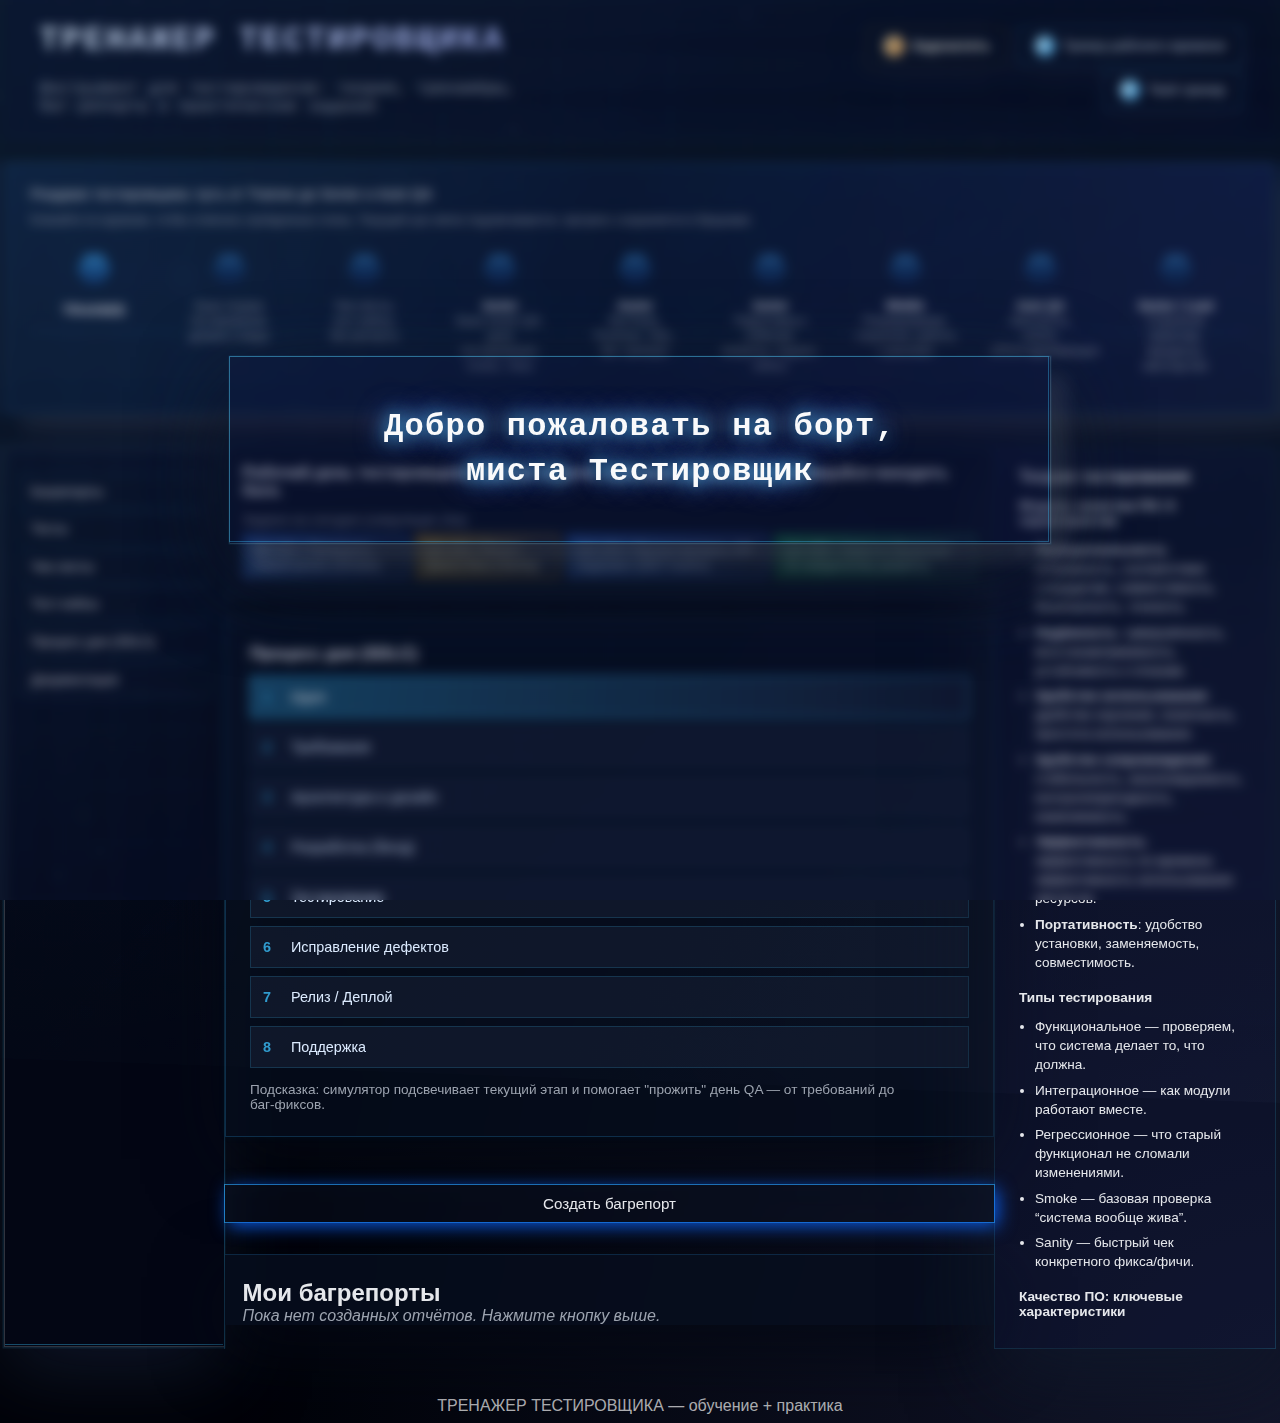
<file: index.html>
<!DOCTYPE html>
<html lang="ru">
<head>
    <meta charset="UTF-8">
    <meta name="viewport" content="width=device-width, initial-scale=1.0">
    <title>ТРЕНАЖЕР ТЕСТИРОВЩИКА — симулятор рабочего дня QA</title>
    <!-- Подключаем стили и скрипты из папки bug-reports-platform -->
    <link rel="stylesheet" href="bug-reports-platform/styles.css">
</head>
<body>
    <canvas id="bgChargeCanvas" class="bg-charge-canvas" aria-hidden="true"></canvas>
    <header class="header">
        <div class="header-left">
            <h1>ТРЕНАЖЕР ТЕСТИРОВЩИКА</h1>
            <p class="subtitle">Инструмент для тестировщиков: теория, тренажёры, баг‑репорты и практические задания</p>
        </div>
        <div class="header-actions">
            <a
                class="header-donate"
                href="https://boosty.to/eliksir/donate"
                target="_blank"
                rel="noopener noreferrer"
                title="Поддержать развитие симулятора"
            >
                <span class="money-icon"></span>
                <span class="donate-label">Задонатить</span>
            </a>
            <div class="header-telegram-group">
                <a
                    class="header-telegram"
                    href="https://t.me/tgworkspace_bot"
                    target="_blank"
                    rel="noopener noreferrer"
                    title="Трекер рабочего времени в Telegram"
                >
                    <span class="tg-icon"></span>
                    <span class="tg-label">Трекер рабочего времени</span>
                </a>
                <a
                    class="header-telegram"
                    href="https://t.me/youcanfit_bot"
                    target="_blank"
                    rel="noopener noreferrer"
                    title="Твой тренер в Telegram"
                >
                    <span class="tg-icon"></span>
                    <span class="tg-label">Твой тренер</span>
                </a>
            </div>
        </div>
    </header>

    <section class="roadmap-banner">
        <div class="roadmap-toggle">
            <span class="roadmap-title">Роадмап тестировщика: путь от Trainee до Senior и Auto QA</span>
        </div>
        <p class="roadmap-note">
            Кликайте по кружкам, чтобы отмечать пройденные этапы. Текущий шаг мягко подсвечивается, прогресс сохраняется в браузере.
        </p>
        <div class="roadmap-scroll">
            <div class="roadmap-scroll-inner">
                <div class="roadmap-timeline" id="roadmapTimeline">
                    <div class="roadmap-timeline-progress" id="roadmapTimelineProgress"></div>

                    <!-- Отдельный стартовый кружок для Trainee -->
                    <div class="roadmap-step roadmap-step--grade" data-step-id="trainee-start">
                        <button type="button" class="roadmap-circle">
                            <span class="roadmap-circle-index">T</span>
                        </button>
                        <div class="roadmap-step-labels">
                            <div class="roadmap-step-grade">Trainee</div>
                        </div>
                    </div>

                    <!-- Первый шаг после Trainee: база теории -->
                    <div class="roadmap-step" data-step-id="trainee-theory">
                        <button type="button" class="roadmap-circle">
                            <span class="roadmap-circle-index">1</span>
                        </button>
                        <div class="roadmap-step-labels">
                            <div class="roadmap-step-skill">База теории тестирования, уровни и виды</div>
                        </div>
                    </div>

                <div class="roadmap-step" data-step-id="trainee-docs">
                    <button type="button" class="roadmap-circle">
                        <span class="roadmap-circle-index">2</span>
                    </button>
                    <div class="roadmap-step-labels">
                        <div class="roadmap-step-skill">Чек‑листы, тест‑кейсы, баг‑репорты</div>
                    </div>
                </div>

                <div class="roadmap-step" data-step-id="junior-basics">
                    <button type="button" class="roadmap-circle">
                        <span class="roadmap-circle-index">3</span>
                    </button>
                    <div class="roadmap-step-labels">
                        <div class="roadmap-step-grade">Junior</div>
                        <div class="roadmap-step-skill">База Junior QA: цели тестирования, этапы, типы</div>
                    </div>
                </div>

                <div class="roadmap-step" data-step-id="junior-tools">
                    <button type="button" class="roadmap-circle">
                        <span class="roadmap-circle-index">4</span>
                    </button>
                    <div class="roadmap-step-labels">
                        <div class="roadmap-step-grade">Junior</div>
                        <div class="roadmap-step-skill">DevTools, Postman, SQL, баг‑трекеры</div>
                    </div>
                </div>

                <div class="roadmap-step" data-step-id="junior-interview">
                    <button type="button" class="roadmap-circle">
                        <span class="roadmap-circle-index">5</span>
                    </button>
                    <div class="roadmap-step-labels">
                        <div class="roadmap-step-grade">Junior</div>
                        <div class="roadmap-step-skill">Подготовка к собесам: вопросы, задачи, кейсы</div>
                    </div>
                </div>

                <div class="roadmap-step" data-step-id="middle-ownership">
                    <button type="button" class="roadmap-circle">
                        <span class="roadmap-circle-index">6</span>
                    </button>
                    <div class="roadmap-step-labels">
                        <div class="roadmap-step-grade">Middle</div>
                        <div class="roadmap-step-skill">Планирование, стратегия, работа с рисками</div>
                    </div>
                </div>

                <div class="roadmap-step" data-step-id="auto-qa">
                    <button type="button" class="roadmap-circle">
                        <span class="roadmap-circle-index">7</span>
                    </button>
                    <div class="roadmap-step-labels">
                        <div class="roadmap-step-grade">Auto QA</div>
                        <div class="roadmap-step-skill">Автотесты, CI/CD, API/UI‑фреймворки</div>
                    </div>
                </div>

                <div class="roadmap-step" data-step-id="senior-qa">
                    <button type="button" class="roadmap-circle">
                        <span class="roadmap-circle-index">8</span>
                    </button>
                    <div class="roadmap-step-labels">
                        <div class="roadmap-step-grade">Senior / Lead</div>
                        <div class="roadmap-step-skill">Стратегия качества, процессы, менторство</div>
                    </div>
                </div>
                </div>
            </div>
        </div>
    </section>

    <!-- Личная секция my сразу под таймлайном: три flex-блока one / two / three -->
    <section class="my">
        <div class="one">
            <div class="left-sidebar-nav">
                <button type="button" class="left-nav-link btn" data-scroll-target="#bugReportsList">Багрепорты</button>
                <button type="button" class="left-nav-link btn" data-scroll-target="#testsPanel">Тесты</button>
                <button type="button" class="left-nav-link btn" data-scroll-target="#checklistsPanel">Чек‑листы</button>
                <button type="button" class="left-nav-link btn" data-scroll-target="#testCasesPanel">Тест‑кейсы</button>
                <button type="button" class="left-nav-link btn" data-scroll-target="#sdlcSection">Процесс дня (SDLC)</button>
                <button type="button" class="left-nav-link btn" data-scroll-target="#documentation">Документация</button>
            </div>
        </div>
        <div class="two">
            <section class="simulator-day">
                <p class="simulator-greeting">Рабочий день тестировщика: смотри задачи, проходи чек‑листы и тренируйся находить баги.</p>
                <div class="today-board">
                    <div class="today-board-title">Задачи на сегодня (симуляция Jira)</div>
                    <div class="today-tasks">
                        <span class="task-chip status-todo">QA-101 • Проверить новый релиз (Smoke)</span>
                        <span class="task-chip status-inprogress">QA-102 • Ретест фикса бага (Sanity)</span>
                        <span class="task-chip status-todo">QA-103 • Протестировать API эндпоинт (GET /users)</span>
                        <span class="task-chip status-done">QA-099 • Завести багрепорт по найденному дефекту</span>
                    </div>
                </div>
            </section>

            <section id="sdlcSection" class="sdlc-visual">
                <h2>Процесс дня (SDLC)</h2>
                <ol class="sdlc-steps" aria-label="Этапы жизненного цикла ПО">
                    <li class="sdlc-step" data-sdlc-step="idea">
                        <span class="sdlc-step-label">Идея</span>
                    </li>
                    <li class="sdlc-step" data-sdlc-step="requirements">
                        <span class="sdlc-step-label">Требования</span>
                        <div class="sdlc-step-content" data-step-content="requirements">
                            <h3>Требования</h3>
                            <p><strong>Требования</strong> — описание того, какие функции должно выполнять приложение для решения нужной пользователю задачи и с соблюдением каких условий.</p>
                            <p>Требования, в целом, являются стартовой точкой для начала процесса разработки.</p>
                            <!-- Здесь будет дополнительный контент требований -->
                        </div>
                    </li>
                    <li class="sdlc-step" data-sdlc-step="design">
                        <span class="sdlc-step-label">Архитектура и дизайн</span>
                    </li>
                    <li class="sdlc-step" data-sdlc-step="dev">
                        <span class="sdlc-step-label">Разработка (билд)</span>
                    </li>
                    <li class="sdlc-step" data-sdlc-step="qa">
                        <span class="sdlc-step-label">Тестирование</span>
                        <div class="sdlc-step-content" data-step-content="qa">
                            <h3>Тестирование</h3>
                            <p>На этапе тестирования QA проверяет соответствие билда требованиям, ищет дефекты и оценивает качество.</p>
                            <p><strong>Чек‑лист</strong> обычно создаётся в начале этапа тестирования (планирование), на основе требований и рисков — до активного прогона проверок.</p>
                            <p class="field-hint">Подсказка: сначала формируем цели → категории → тест‑кейсы → ожидаемые результаты → проверяем полноту.</p>
                            <!-- Здесь будет дополнительный контент тестирования -->
                        </div>
                    </li>
                    <li class="sdlc-step" data-sdlc-step="fix">
                        <span class="sdlc-step-label">Исправление дефектов</span>
                    </li>
                    <li class="sdlc-step" data-sdlc-step="release">
                        <span class="sdlc-step-label">Релиз / Деплой</span>
                    </li>
                    <li class="sdlc-step" data-sdlc-step="support">
                        <span class="sdlc-step-label">Поддержка</span>
                    </li>
                </ol>
                <p class="sdlc-hint">Подсказка: симулятор подсвечивает текущий этап и помогает "прожить" день QA — от требований до баг‑фиксов.</p>
            </section>

            <button id="createBugReportBtn" class="btn btn-primary">
                Создать багрепорт
            </button>

            <section id="bugReportsList" class="bug-list">
                <h2>Мои багрепорты</h2>
                <p class="empty-state">Пока нет созданных отчётов. Нажмите кнопку выше.</p>
            </section>

            <!-- Тест‑кейсы перенесены в отдельное модальное окно -->
        </div>
        <div class="three">
            <div class="theory-sidebar">
                <h2>Теория тестирования</h2>
                <div class="theory-ticker">
                    <div class="theory-ticker-inner">
                        <p class="theory-block-title">Модель качества ПО: 6 характеристик</p>
                        <ul>
                            <li><strong>Функциональность</strong>: исправность, соответствие стандартам, совместимость, безопасность, точность.</li>
                            <li><strong>Надёжность</strong>: завершённость, восстанавливаемость, устойчивость к отказам.</li>
                            <li><strong>Удобство использования</strong>: удобство изучения, понятность, простота использования.</li>
                            <li><strong>Удобство сопровождения</strong>: стабильность, анализируемость, контролепригодность, изменяемость.</li>
                            <li><strong>Эффективность</strong>: эффективность по времени, эффективность использования ресурсов.</li>
                            <li><strong>Портативность</strong>: удобство установки, заменяемость, совместимость.</li>
                        </ul>

                        <p class="theory-block-title">Типы тестирования</p>
                        <ul>
                            <li>Функциональное — проверяем, что система делает то, что должна.</li>
                            <li>Интеграционное — как модули работают вместе.</li>
                            <li>Регрессионное — что старый функционал не сломали изменениями.</li>
                            <li>Smoke — базовая проверка “система вообще жива”.</li>
                            <li>Sanity — быстрый чек конкретного фикса/фичи.</li>
                        </ul>

                        <p class="theory-block-title">Качество ПО: ключевые характеристики</p>
                        <ul>
                            <li><strong>Функциональность (Functionality)</strong> — способность ПО решать задачи пользователя при заданных условиях использования. ПО должно работать исправно и точно, быть совместимым по функционалу, соответствовать отраслевым стандартам и быть защищённым от несанкционированного доступа.</li>
                            <li><strong>Удобство использования (Usability)</strong> — насколько легко ПО понимать, изучать, использовать и насколько оно привлекательно для пользователя.</li>
                            <li><strong>Удобство сопровождения (Maintainability)</strong> — насколько легко ПО анализировать, тестировать, изменять для исправления дефектов и реализации новых требований, а также адаптировать к новому окружению.</li>
                        </ul>

                        <p class="theory-block-title">Жизненный цикл бага (пример)</p>
                        <ul>
                            <li>New / Open → In Progress → Fixed → Ready for QA → Closed / Reopened.</li>
                            <li>Каждый статус отражает этап жизни дефекта от заведения до закрытия.</li>
                        </ul>

                        <p class="theory-block-title">SDLC — жизненный цикл разработки ПО</p>
                        <ul>
                            <li><strong>Software Development Life Cycle (SDLC)</strong> — это этапы, которые проходит продукт во время его создания.</li>
                            <li>На каждом этапе выполняются разные действия (анализ, проектирование, разработка, тестирование, внедрение, сопровождение).</li>
                            <li>У каждого этапа есть свой результат (артефакт): требования, дизайн, код, тестовая документация, релиз и т.д.</li>
                        </ul>

                        <p class="theory-block-title">Этапы жизненного цикла ПО (детально)</p>
                        <ul>
                            <li><strong>Этап 1 — Идея</strong>: у заказчика появляется идея продукта. <em>Результат: сама идея, сформулированная задача “что хотим получить”.</em></li>
                            <li><strong>Этап 2 — Сбор требований</strong>: бизнес‑аналитик и QA собирают требования, формируют бизнес‑требования и приемочные критерии (Acceptance criteria), QA проверяет полноту и понятность требований. <em>Результат: набор бизнес‑требований и согласованные критерии приёмки.</em></li>
                            <li><strong>Этап 3 — Архитектура и дизайн</strong>: системный архитектор выбирает технологии, строит архитектуру, дизайнер создаёт макеты и UX/UI. <em>Результат: технические требования и дизайн будущего продукта.</em></li>
                            <li><strong>Этап 4 — Разработка</strong>: разработчики пишут код, собирают систему. <em>Результат: рабочий билд (сборка), пригодный для тестирования.</em></li>
                            <li><strong>Этап 5 — Тестирование</strong>: QA/QC проверяют соответствие билда требованиям, ищут дефекты, оценивают качество. <em>Результат: баг‑репорты и понимание состояния сборки.</em></li>
                            <li><strong>Этап 6 — Исправление дефектов</strong>: разработчики исправляют найденные ошибки (баг‑фиксинг), QA перепроверяет. <em>Результат: исправлены все критические дефекты на текущем этапе.</em></li>
                            <li><strong>Этап 7 — Верификация и RC Build</strong>: тестировщики перепроверяют исправленные дефекты. Возможны две ситуации: (1) все критические дефекты действительно исправлены и мы получаем RC‑билд (Release Candidate), (2) находятся новые или не до конца исправленные проблемы, и цикл “баг‑фиксинг → верификация” повторяется до получения стабильного RC‑билда. <em>Итог: получен RC Build, готовый к релизу.</em></li>
                        </ul>

                        <p class="theory-block-title">QA vs QC — в чём разница</p>
                        <ul>
                            <li><strong>QA (Quality Assurance)</strong> — обеспечение качества: процедуры и практики, которые охватывают весь жизненный цикл ПО (от идей и требований до релиза и поддержки), чтобы процесс разработки в целом был качественным.</li>
                            <li><strong>Главная цель QA</strong> — выстроить такой процесс, при котором дефектов возникает меньше, а продукт стабилен и предсказуем по качеству.</li>
                            <li><strong>QC (Quality Control)</strong> — контроль качества: часть QA, сосредоточенная на проверке конкретного продукта (билда) — анализ результатов тестирования, поиск ошибок, сравнение с требованиями.</li>
                            <li><strong>Примеры QC‑задач</strong>: проверить соответствие требованиям и уровню качества, оценить готовность к релизу, найти и описать критические дефекты.</li>
                            <li><strong>Главная цель QC</strong> — убедиться, что конкретный билд соответствует заявленным требованиям и уровню качества заказчика.</li>
                        </ul>

                        <p class="theory-block-title">Testing — тестирование как часть QC</p>
                        <ul>
                            <li><strong>Testing</strong> — это конкретные действия по проверке продукта, которые входят в QC и запускаются после получения билда на этапе тестирования жизненного цикла ПО.</li>
                            <li><strong>Основные активности тестирования</strong>:
                                <ul>
                                    <li>создание тестов (чек‑листы, тест‑кейсы, сценарии);</li>
                                    <li>выполнение тестов (ручное и/или автоматизированное);</li>
                                    <li>анализ полученных результатов (что прошло, что упало, где риски);</li>
                                    <li>поиск и локализация дефектов для последующего баг‑репорта.</li>
                                </ul>
                            </li>
                            <li>Таким образом, QA задаёт <em>как</em мы строим процесс качества, QC и Testing — <em>как</em мы проверяем конкретный билд и находим проблемы.</li>
                        </ul>

                        <p class="theory-block-title">Роли в процессе обеспечения качества</p>
                        <ul>
                            <li><strong>Test Engineer (тестировщик)</strong> — работает внутри процесса Testing/QC: проектирует и выполняет тест‑кейсы и чек‑листы, ищет и локализует дефекты, оформляет баг‑репорты.</li>
                            <li><strong>QC Engineer (Quality Control Engineer)</strong> — тест‑лид, работающий в рамках QC‑процесса: следит за уровнем качества продукта на этапе тестирования, сравнивает фактическое качество с требованиями и целями, принимает участие в решении “готово ли к релизу”.</li>
                            <li><strong>Главная цель QC Engineer</strong> — выявить недостатки продукта после завершения разработки, но до релиза, и дать честную картину готовности продукта.</li>
                            <li><em>Особенность:</em> QC Engineer ориентирован на оценку уже реализованного продукта, а не только на написание тест‑кейсов.</li>
                        </ul>

                        <p class="theory-block-title">Чек‑листы</p>
                        <ul>
                            <li><strong>Чек‑лист тестировщика</strong> — структурированный список проверок, который упорядочивает тестирование ПО. Он содержит перечень элементов, функций или сценариев, которые нужно протестировать для оценки качества.</li>
                            <li><strong>Цель чек‑листа</strong> — структурировать проверку и снизить риск пропустить важные шаги, особенно в рутине (регресс, smoke, базовые проверки форм и т.п.).</li>
                            <li><strong>Отличие от тест‑кейса:</strong> чек‑лист не требует детального описания шагов — он показывает, <em>что</em нужно проверить, а не <em>как</em именно это сделать.</li>
                            <li><strong>2 основных типа чек‑листов:</strong></li>
                            <li><strong>Специальные</strong> — создаются под конкретный проект с учётом его особенностей. Обычно не подходят для других проектов из‑за специфики.</li>
                            <li><strong>Универсальные</strong> — применимы в однотипных проектах и описывают общие сценарии, которые можно использовать многократно (например, smoke/регресс для типового веб‑приложения).</li>
                            <li>В симуляторе чек‑листы используются как:
                                <ul>
                                    <li>рабочий инструмент (отмечаешь выполненные проверки по фиче или регрессу);</li>
                                    <li>тренажёр — нужно выстроить шаги в правильном порядке и понять, что и зачем проверяется.</li>
                                </ul>
                            </li>
                        </ul>

                        <p class="theory-block-title">Модель качества ПО: 6 характеристик</p>
                        <ul>
                            <li><strong>Функциональность</strong>, <strong>Надёжность</strong>, <strong>Удобство использования</strong>, <strong>Удобство сопровождения</strong>, <strong>Эффективность</strong>, <strong>Портативность</strong>.</li>
                        </ul>

                        <p class="theory-block-title">Что такое документация</p>
                        <ul>
                            <li><strong>Документация</strong> — это не только официально согласованные документы. Письма, переписка в мессенджерах, заметки в тетради, записки, сделанные во время митингов с командой, абсолютно всё, что обсуждается или создаётся в процессе разработки, можно считать документацией.</li>
                        </ul>

                        <p class="theory-block-title">Задача документации для тестирования</p>
                        <ul>
                            <li>Задача документации для тестирования — уменьшение неопределённости в процессе тестирования, а также исключение двусмысленных и непонятных задач.</li>
                        </ul>

                        <p class="theory-block-title">Виды документации</p>
                        <ul>
                            <li>Документацию можно разделить на два больших вида, которые используются на проектах по разработке ПО:</li>
                        </ul>

                        <p class="theory-block-title">Проектная документация</p>
                        <ul>
                            <li>Такая документация включает в себя всё, что относится к проекту в целом:</li>
                            <li>Документацию по разрабатываемому продукту (требования, технические спецификации)</li>
                            <li>Пользовательскую и сопроводительную документацию (инструкции для пользователей, лицензионные соглашения)</li>
                            <li>Маркетинговую документацию (исследования рынка перед началом разработки, рекламная продукция для продвижения продукта)</li>
                        </ul>

                        <p class="theory-block-title">Продуктная документация</p>
                        <ul>
                            <li>Является частью проектной документации, которая относится непосредственно к разрабатываемому ПО.</li>
                            <li>Примеры того, что включает в себя продуктная документация:</li>
                            <li>план проекта</li>
                            <li>требования к продукту</li>
                            <li>функциональные требования</li>
                            <li>макеты архитектуры и дизайна приложения</li>
                            <li>тест-кейсы и наборы тест-кейсов</li>
                            <li>технические спецификации (схемы баз данных, описания алгоритмов)</li>
                            <li><strong>Важно:</strong> продуктная документация является частью проектной документации.</li>
                        </ul>

                        <p class="theory-block-title">Требования</p>
                        <ul>
                            <li><strong>Требования</strong> — описание того, какие функции должно выполнять приложение для решения нужной пользователю задачи и с соблюдением каких условий.</li>
                            <li>Требования, в целом, являются стартовой точкой для начала процесса разработки.</li>
                            <li>На основе требований строятся процессы разработки и тестирования.</li>
                        </ul>

                        <p class="theory-block-title">Почему требования важны</p>
                        <ul>
                            <li>Позволяют понять, что система должна делать и с соблюдением каких условий.</li>
                            <li>Помогают оценить масштаб изменений и объём работ.</li>
                            <li>Лежат в основе плана проекта (в том числе плана тестирования).</li>
                            <li>Помогают предотвращать и разрешать конфликтные ситуации (например: «Это баг или фича?»).</li>
                            <li>Упрощают расстановку приоритетов при разработке.</li>
                            <li>Позволяют объективно оценить степень прогресса в разработке.</li>
                        </ul>

                        <p class="theory-block-title">Всегда держите в голове</p>
                        <ul>
                            <li>Если проблему в требованиях найти на самой первой стадии (формирование и тестирование требований), её решение часто сводится к правке пары слов в тексте.</li>
                            <li>Та же проблема, пропущенная на этапе требований и найденная уже на стадии использования продукта, может привести к полному провалу проекта.</li>
                        </ul>

                        <p class="theory-block-title">Типы требований</p>
                        <ul>
                            <li><strong>Функциональные требования</strong> — описывают, <em>что</em> должна делать система (поведение, проверки, обработка данных).</li>
                            <li><strong>Нефункциональные требования</strong> — описывают, <em>какой</em должна быть система (производительность, надёжность, удобство использования и т.п.).</li>
                        </ul>

                        <p class="theory-block-title">Бизнес‑требования</p>
                        <ul>
                            <li><strong>Бизнес‑требования</strong> — документ, который отражает видение и желания заказчика и, главное, цель, ради которой разрабатывается продукт.</li>
                            <li>Отвечают на вопросы: «Зачем нужен продукт?», «Какую пользу он принесёт?», «Как бизнес будет зарабатывать?».</li>
                            <li>Обычно это текстовый документ с описанием целей, приоритетов, рисков, иногда с таблицами и графиками.</li>
                            <li><strong>Примеры:</strong> «Нужно упростить механизм отправки приглашений с сайта», «Необходимо автоматизировать процесс доставки товара».</li>
                        </ul>

                        <p class="theory-block-title">Пользовательские требования</p>
                        <ul>
                            <li><strong>Пользовательские требования</strong> — документ, описывающий задачи, которые пользователь может выполнить с помощью системы.</li>
                            <li>Могут включать поведение системы, пользовательские сценарии, функциональные и нефункциональные особенности.</li>
                            <li><strong>Примеры:</strong> «При первом входе пользователя в систему должно отображаться лицензионное соглашение», «Чтобы подать заявку, пользователь переходит в раздел “Курсы” и нажимает кнопку “Подать заявку”».</li>
                        </ul>

                        <p class="theory-block-title">Системные требования</p>
                        <ul>
                            <li><strong>Системные требования</strong> — документ, описывающий условия, необходимые для запуска и работы ПО.</li>
                            <li>Включают требования к «железу» (CPU, память, диск) и окружению (ОС, драйверы, браузеры и т.п.).</li>
                            <li><strong>Пример:</strong> «ОС: Windows 10; 2 ГБ ОЗУ; 40 ГБ свободного места; стабильное интернет‑соединение».</li>
                        </ul>

                        <p class="theory-block-title">Функциональные требования — примеры</p>
                        <ul>
                            <li>«При нажатии на кнопку “Добавить” товар появляется в корзине».</li>
                            <li>«Программа должна автоматически выполнять резервное копирование данных ежедневно в 12:30 по МСК».</li>
                        </ul>

                        <p class="theory-block-title">Нефункциональные требования — примеры</p>
                        <ul>
                            <li>Производительность: «Новая учётная запись пользователя создаётся менее чем за 2000 мс».</li>
                            <li>Надёжность: «Система должна иметь доступность не менее 99,9%».</li>
                            <li>Ёмкость: «Система обслуживает до 1000 одновременных пользователей».</li>
                            <li>Масштабируемость: «Система должна быть масштабируемой для роста числа пользователей».</li>
                            <li>Удобство использования: «Пользователь может перейти на любую страницу сайта максимум за 3 клика».</li>
                        </ul>

                        <p class="theory-block-title">Непротиворечивость требований</p>
                        <ul>
                            <li><strong>Непротиворечивость</strong> — требование не должно содержать внутренних противоречий и противоречий другим требованиям и документам.</li>
                        </ul>

                        <p class="theory-block-title">Частые ошибки в требованиях</p>
                        <ul>
                            <li>Противоречия внутри одного требования (в одном тексте одновременно «нельзя» и «можно»).</li>
                            <li>Противоречия между разными требованиями (одно разрешает действие, другое его запрещает).</li>
                            <li>Если два требования вступают в конфликт, как минимум одно из них некорректно и требует уточнения.</li>
                        </ul>

                        <p class="theory-block-title">Пример конфликта требований</p>
                        <ul>
                            <li><strong>Плохое требование:</strong> «Пользователь может авторизоваться через VK, Instagram, Google» — в одном требовании зашито сразу несколько возможностей.</li>
                            <li><strong>Лучше разбить:</strong></li>
                            <li>Требование 4. Пользователь может авторизоваться через VK.</li>
                            <li>Требование 5. Пользователь может авторизоваться через Instagram.</li>
                            <li>Требование 6. Пользователь может авторизоваться через Google.</li>
                            <li>Так проще увидеть, что, например, для одной соцсети авторизация реализована, а для другой — нет.</li>
                            <li><strong>Другой пример:</strong> в одном требовании сказано, что кнопка «Купить» жёлтая, а в другом — что она зелёная. Правильное решение — одно чёткое требование с указанием цвета.</li>
                        </ul>

                        <p class="theory-block-title">Недвусмысленность требований</p>
                        <ul>
                            <li><strong>Недвусмысленность</strong> — требование сформулировано так, что допускает только одно объективное понимание, без неочевидных аббревиатур и расплывчатых слов.</li>
                        </ul>

                        <p class="theory-block-title">Частые ошибки (недвусмысленность)</p>
                        <ul>
                            <li>Использование субъективных формулировок: «удобный», «быстрый», «простой», «улучшенный», «гибкий».</li>
                            <li>Использование союза «и», который прячет сразу несколько требований в одну строчку.</li>
                            <li>Неочевидные или двусмысленные аббревиатуры без расшифровки.</li>
                        </ul>

                        <p class="theory-block-title">Примеры (недвусмысленность)</p>
                        <ul>
                            <li><strong>Плохо:</strong> «Приложение должно иметь понятный и удобный интерфейс» — непонятно, как измерить «понятный» и «удобный».</li>
                            <li><strong>Хорошо:</strong> «Приложение должно иметь интерфейс, основанный на макете (приложение 1)» — есть конкретный артефакт, с которым можно сравнивать.</li>
                        </ul>

                        <p class="theory-block-title">Корректность требований</p>
                        <ul>
                            <li><strong>Корректность</strong> — каждое требование чётко и конкретно описывает нужную функциональность и не содержит ошибок или устаревших данных.</li>
                        </ul>

                        <p class="theory-block-title">Частые ошибки (корректность)</p>
                        <ul>
                            <li>Орфографические и смысловые ошибки в тексте, меняющие смысл.</li>
                            <li>Неточности в данных (неверные статусы, коды ошибок, лимиты и т.д.).</li>
                            <li>Устаревшие требования, которые давно не отражают фактическое поведение системы.</li>
                        </ul>

                        <p class="theory-block-title">Полнота требований</p>
                        <ul>
                            <li><strong>Полнота</strong> — требование содержит всю информацию, необходимую разработчику и тестировщику, чтобы правильно спроектировать, реализовать и проверить функциональность.</li>
                        </ul>

                        <p class="theory-block-title">Частые ошибки (полнота)</p>
                        <ul>
                            <li>Опора на «это же очевидно» — важные детали не описаны явно.</li>
                            <li>Слишком общие формулировки без условий и шагов.</li>
                            <li>Часть сценариев (ошибки, альтернативные потоки) не описана.</li>
                        </ul>

                        <p class="theory-block-title">Примеры (полнота)</p>
                        <ul>
                            <li><strong>Плохо:</strong> «Программа должна сохранить рисунок при нажатии на кнопку» — неясно, в каком формате, куда и что увидеть пользователю.</li>
                            <li><strong>Лучше разбить на несколько требований:</strong></li>
                            <li>Требование 1. Программа должна отображать кнопку сохранения рисунка.</li>
                            <li>Требование 2. Программа должна сохранять рисунок в галерею в формате .png.</li>
                            <li>Требование 3. Программа должна выводить уведомление о сохранении рисунка.</li>
                        </ul>

                        <p class="theory-block-title">Проверяемость требований</p>
                        <ul>
                            <li><strong>Проверяемость</strong> — требование сформулировано так, что существует понятный способ однозначно ответить: «выполнено оно или нет».</li>
                        </ul>

                        <p class="theory-block-title">Частые ошибки (проверяемость)</p>
                        <ul>
                            <li>Нет чётких критериев успеха: невозможно сказать, выполнено требование или нет.</li>
                            <li>Формулировки уровня «удобный/понятный интерфейс» без конкретики.</li>
                        </ul>

                        <p class="theory-block-title">Примеры (проверяемость)</p>
                        <ul>
                            <li><strong>Плохо:</strong> «В случае ошибки приложение должно закрыться» — непонятно, о какой ошибке речь.</li>
                            <li><strong>Хорошо:</strong> «В случае ошибки ER500 приложение должно закрыться» — можно воспроизвести конкретный код ошибки и проверить поведение.</li>
                        </ul>

                        <p class="theory-block-title">Приоритетность требований</p>
                        <ul>
                            <li><strong>Приоритет</strong> — количественная оценка важности требования для бизнеса и пользователя.</li>
                            <li>Чем выше приоритет, тем раньше и внимательнее реализуется и тестируется требование.</li>
                        </ul>

                        <p class="theory-block-title">Частые ошибки (приоритет)</p>
                        <ul>
                            <li>Все требования помечаются как одинаково важные.</li>
                            <li>90% требований получают наивысший приоритет — команда теряет фокус на действительно критичных задачах.</li>
                        </ul>

                        <p class="theory-block-title">Хороший пример разметки приоритета</p>
                        <ul>
                            <li>Требование 143 — низкий приоритет.</li>
                            <li>Требование 144 — высокий приоритет.</li>
                            <li>Требование 145 — средний приоритет.</li>
                            <li>Чёткая градация помогает планировать релизы и тестирование.</li>
                        </ul>

                        <p class="theory-block-title">Прослеживаемость требований</p>
                        <ul>
                            <li><strong>Прослеживаемость</strong> — у каждого требования есть уникальный идентификатор, по которому на него можно сослаться в других документах, тест‑кейcах и баг‑репортах.</li>
                        </ul>

                        <p class="theory-block-title">Частые ошибки (прослеживаемость)</p>
                        <ul>
                            <li>Требования не пронумерованы или имеют дублирующиеся номера.</li>
                            <li>Набор требований неполный, есть явные «дыры» в нумерации.</li>
                            <li>Ссылки ведут на старые или удалённые документы.</li>
                            <li>Перекрёстные ссылки в тексте не работают или ведут не туда.</li>
                        </ul>

                        <p class="theory-block-title">Пример хорошей прослеживаемости</p>
                        <ul>
                            <li>Требование 1. При создании пользователя данные должны отправляться в базу данных (<em>см. Требование 26</em>).</li>
                            <li>Требование 26. Отправка данных в базу данных осуществляется посредством POST‑запроса по описанному алгоритму.</li>
                            <li>Тест‑кейс TC‑001 ссылается на Требование 1 и Требование 26 — легко понять, что именно проверяется.</li>
                        </ul>

                        <p class="theory-block-title">Модифицируемость требований</p>
                        <ul>
                            <li><strong>Модифицируемость</strong> — насколько просто вносить изменения в отдельные требования и в набор требований в целом.</li>
                            <li>Говорить о модифицируемости можно только тогда, когда нужную информацию легко найти, а её изменение не ломает другие свойства хороших требований.</li>
                        </ul>

                        <p class="theory-block-title">Частые ошибки (модифицируемость)</p>
                        <ul>
                            <li>Требования представлены в неудобной для обработки форме (сплошные абзацы текста без структуры).</li>
                            <li>Присутствует избыточность: одно и то же описано в нескольких местах разными словами.</li>
                            <li>Слишком сложная структура документа или полное отсутствие структуры.</li>
                        </ul>

                        <p class="theory-block-title">Пример (модифицируемость и атомарность)</p>
                        <ul>
                            <li><strong>Плохо:</strong> «Когда пользователь входит в систему, он должен видеть приветствие. Когда пользователь вошёл в систему, он должен видеть имя пользователя. Когда пользователь выходит из системы, должно отображаться прощание» — в одном требовании зашито сразу несколько разных сценариев.</li>
                            <li><strong>Хорошо:</strong></li>
                            <li>Требование 1. Когда пользователь входит в систему, должно отображаться приветствие.</li>
                            <li>Требование 2. Когда пользователь вошёл в систему, должно отображаться имя пользователя.</li>
                            <li>Требование 3. Когда пользователь выходит из системы, должно отображаться прощание.</li>
                            <li>Так каждое требование можно легко найти, изменить и протестировать отдельно.</li>
                        </ul>

                        <p class="theory-block-title">План тестирования (Test Plan)</p>
                        <ul>
                            <li><strong>План тестирования</strong> — документ, который описывает весь объём работ по тестированию, начиная с описания объекта, стратегии, расписания, критериев начала и окончания тестирования до необходимого в процессе работы оборудования, специальных знаний, а также оценки рисков с вариантами их разрешения.</li>
                            <li><strong>Важно знать:</strong> этот документ формальный, он может быть в любом виде, может содержать те или иные пункты или не содержать их.</li>
                            <li>Ответственность за создание документа плана тестирования лежит на Тест‑лиде или Тим‑лиде.</li>
                        </ul>

                        <p class="theory-block-title">Примерное содержание тест‑плана</p>
                        <ul>
                            <li><strong>1. Что надо тестировать?</strong> — содержит описание объекта тестирования: системы, приложения, оборудования.</li>
                            <li><strong>2. Что будете тестировать?</strong> — содержит список функций и описание тестируемой системы и её компонентов в отдельности.</li>
                            <li><strong>3. Как будете тестировать?</strong> — содержит стратегию тестирования, а именно: типы и виды тестирования и их применение по отношению к объекту тестирования.</li>
                            <li><strong>4. Когда будете тестировать?</strong> — содержит последовательность проведения работ: подготовка, тестирование, анализ результатов.</li>
                            <li><strong>5. Критерии начала тестирования:</strong>
                                <ul>
                                    <li>Готовность тестовой платформы (тестового стенда)</li>
                                    <li>Законченность разработки требуемого функционала</li>
                                    <li>Наличие всей необходимой документации</li>
                                    <li>Остановка внесения изменений в исходный код на период тестирования (Code Freeze)</li>
                                </ul>
                            </li>
                            <li><strong>6. Критерии окончания тестирования:</strong>
                                <ul>
                                    <li>Результаты тестирования удовлетворяют критериям качества продукта</li>
                                    <li>Результаты тестирования удовлетворяют приемочным критериям</li>
                                    <li>Нет критических дефектов</li>
                                </ul>
                            </li>
                            <li><strong>7. Хорошие дополнения:</strong>
                                <ul>
                                    <li>Окружение тестируемой системы (Браузер, ОС и т.д.)</li>
                                    <li>Необходимое для тестирования оборудование и программные средства (тестовый стенд и его конфигурация, программы для автоматизированного тестирования и т.д.)</li>
                                    <li>Риски и пути их разрешения</li>
                                </ul>
                            </li>
                        </ul>

                        <p class="theory-block-title">Тестовая стратегия (Test Strategy)</p>
                        <ul>
                            <li><strong>Стратегия тестирования</strong> — самый важный документ для любой команды QA, который содержит описание подхода к проведению тестирования.</li>
                            <li>По сути своей, это относительно небольшой статический документ, который предшествует плану тестирования.</li>
                            <li>Написание эффективного стратегического документа — это навык, который тестировщик развивает с опытом.</li>
                            <li><strong>Прежде чем писать объёмный и подробный план, стоит формализовать некоторые базовые подходы к тестированию и убедиться, что все заинтересованные лица понимают одинаково, что и как будет тестироваться.</strong></li>
                            <li>Вероятность пропустить какую‑либо тестовую активность очень мала, если существует правильная стратегия тестирования.</li>
                        </ul>

                        <p class="theory-block-title">Что включает в себя стратегия тестирования</p>
                        <ul>
                            <li><strong>Роли и обязанности</strong> в команде тестирования — описание того, кто и за что отвечает.</li>
                            <li><strong>Область тестирования</strong> — компонент или весь программный продукт.</li>
                            <li><strong>Тестовые инструменты</strong> — какие инструменты будут использоваться в ходе тестирования.</li>
                            <li><strong>Тестовая среда</strong> — в каком окружении будет проводиться тестирование (обычно это dev или production).</li>
                            <li><strong>График тестирования</strong> — последовательность и сроки работ.</li>
                            <li><strong>Сопутствующие риски</strong> — описание того, что можем не успеть протестировать и прочее.</li>
                        </ul>

                        <p class="theory-block-title">Основные принципы тестирования требований</p>
                        <ul>
                            <li><strong>Тестирование требований лучше проводить до старта разработки.</strong> Для этого нужно рассчитать необходимое время на проверку и заморозить тестируемую документацию до окончания проверки (не вносить изменения).</li>
                            <li>Проводить тестирование требований могут как аналитики, так и тестировщики. Однако, для достижения лучшего результата описание и проверку требований следует поручать разным людям.</li>
                            <li>Выявление дефектов по документации ничем не отличается от выявления дефектов по продукту: баги следует заносить в систему баг‑трекинга, как обычно.</li>
                            <li>В том случае, когда проверка требований ведётся параллельно с разработкой, крайне желательно предупредить команду разработки о найденных дефектах (чтобы они могли вовремя исправить ошибку).</li>
                            <li>Уровень детализации требований (как и глубина тестирования) сильно зависит от уровня проекта. Нет смысла проверять время реакции на кнопку в проекте, который только запустился (если это, конечно, не относится к ключевому функционалу).</li>
                            <li><strong>Главное правило:</strong> умение ставить себя на место пользователя, попавшего в определённую проблемную ситуацию.</li>
                        </ul>

                        <p class="theory-block-title">Пример: тестирование формы отправки письма (Outlook)</p>
                        <ul>
                            <li><strong>Функциональность полей:</strong> адресаты (To/Cc/Bcc), тема, тело письма (plain/HTML), вложения, выбор отправителя/аккаунта.</li>
                            <li><strong>Валидация:</strong> формат email, обязательность адресата, поведение при пустой теме, ограничения на размер/тип вложений.</li>
                            <li><strong>Отправка:</strong> успешная отправка, появление письма в папке “Отправленные”, доставка нескольким адресатам, обработка ошибок (нет сети, неверный адрес).</li>
                            <li><strong>Дополнительно:</strong> сохранение черновиков, автосохранение, корректное отображение форматирования и вложений у получателя.</li>
                        </ul>

                        <p class="theory-block-title">Пример: тест‑кейсы для мобильного приложения “Кубик”</p>
                        <ul>
                            <li><strong>Диапазон значений:</strong> при броске всегда выпадает число от 1 до 6, нет других значений.</li>
                            <li><strong>Соответствие UI:</strong> значение 1‑6 соответствует правильной грани кубика (точки расположены корректно).</li>
                            <li><strong>Повторные броски:</strong> быстрое многократное нажатие или жест не ломает приложение, каждый бросок даёт один результат.</li>
                            <li><strong>Жесты/кнопки:</strong> бросок срабатывает от всех заявленных способов (кнопка, shake и т.п.), нет случайных срабатываний.</li>
                            <li><strong>Вибро/звук:</strong> при включенных настройках есть отклик, при отключённых — нет.</li>
                            <li><strong>Поворот экрана:</strong> при смене ориентации последнее значение не теряется и отображается корректно.</li>
                            <li><strong>История/статистика (если есть):</strong> история бросков и счётчик значений обновляются корректно.</li>
                        </ul>

                        <p class="theory-block-title">Что такое тест‑кейс</p>
                        <ul>
                            <li><strong>Тест‑кейс</strong> — это документ, описывающий последовательность действий для проверки определённой функциональности с указанием ожидаемых результатов.</li>
                            <li>По сути, это детальная инструкция: какие шаги выполнить, какие данные ввести и что должно получиться в каждом шаге.</li>
                            <li>Хороший тест‑кейс позволяет разным тестировщикам провести проверку одинаково тщательно и получить сопоставимые результаты.</li>
                            <li>В связке с чек‑листом: чек‑лист помогает не забыть, <em>что</em проверить, а тест‑кейсы детально описывают, <em>как</em это сделать.</li>
                        </ul>

                        <p class="theory-block-title">Пример: отчёт «Победитель с не наименьшей ценой»</p>
                        <ul>
                            <li>В отчёте по закупочной процедуре есть признак: <strong>«Победитель с не наименьшей ценой»</strong> — значения <strong>Да/Нет</strong>.</li>
                            <li><strong>Правило:</strong> если среди всех заявок (и на основном этапе, и на переторговке) есть цена <em>строго ниже</em> цены победителя, то признак = «Да», иначе «Нет».</li>
                            <li><strong>Разбор примера:</strong> на основном этапе цены: 100, 1000, 5000; на переторговке: 100, 999, 4000; побеждает заявка с ценой 999 на переторговке.</li>
                            <li>Минимальная цена среди всех заявок = 100, она меньше 999 ⇒ в отчёте должно быть <strong>«Да»</strong> (победитель выбрался не с минимальной ценой).</li>
                            <li>Чтобы получить <strong>«Нет»</strong>, нужно, чтобы цена победителя совпадала с минимальной ценой среди всех заявок (даже если были равные значения у других участников).</li>
                        </ul>
                    </div>
                </div>
            </div>
        </div>
    </section>

    <div id="bugReportModal" class="modal hidden">
        <div class="modal-content jira-modal">
            <!-- Верхняя панель навигации (как в Jira) -->
            <div class="jira-top-nav">
                <div class="jira-nav-item jira-nav-bold">Названия</div>
                <div class="jira-nav-item">Текущая работа</div>
                <div class="jira-nav-item">Проекты</div>
                <div class="jira-nav-item">Фильтры</div>
                <div class="jira-nav-item">Дашборды</div>
                <div class="jira-nav-item">Люди</div>
                <div class="jira-nav-item">Эппс</div>
                <div class="jira-nav-item">Создать баг-репорт</div>
                <button id="closeModalBtn" class="btn-close">&times;</button>
            </div>
            
            <!-- Основной контент: левая панель + форма -->
            <div class="jira-content-wrapper">
                <!-- Левая панель навигации -->
                <div class="jira-sidebar">
                    <button type="button" class="jira-sidebar-btn active" data-view="create">Создать новый баг-репорт</button>
                    <button type="button" class="jira-sidebar-btn" data-view="kanban">Канбан</button>
                    <button type="button" class="jira-sidebar-btn" data-view="list">Список баг-репортов</button>
                </div>
                
                <!-- Правая часть: форма -->
                <div class="jira-form-area">
                    <div class="modal-header">
                        <h2>Новый багрепорт</h2>
                    </div>
                    <form id="bugReportForm" class="bug-form">
                <div class="form-group">
                    <label for="title">Краткое описание (Title) <span class="required">*</span></label>
                    <small class="field-hint">Например: Кнопка «Отправить» не реагирует на клик</small>
                    <input
                        type="text"
                        id="title"
                        name="title"
                        required
                    />
                </div>

                <div class="form-group">
                    <label for="steps">Шаги воспроизведения <span class="required">*</span></label>
                    <div id="stepsList" class="steps-list">
                        <!-- Стартовые три шага, нумерация обновляется скриптом -->
                        <div class="step-row">
                            <span class="step-index">1.</span>
                            <input type="text" class="step-input" placeholder="Шаг 1: что делаем первым?" />
                        </div>
                        <div class="step-row">
                            <span class="step-index">2.</span>
                            <input type="text" class="step-input" placeholder="Шаг 2: что делаем дальше?" />
                        </div>
                        <div class="step-row">
                            <span class="step-index">3.</span>
                            <input type="text" class="step-input" placeholder="Шаг 3: что делаем потом?" />
                        </div>
                    </div>
                    <button type="button" id="addStepBtn" class="btn btn-secondary add-step-btn">
                        Добавить шаг
                    </button>
                </div>

                <div class="form-group">
                    <label for="expected">Ожидаемый результат <span class="required">*</span></label>
                    <small class="field-hint">Например: Появляется сообщение об успешной отправке.</small>
                    <textarea
                        id="expected"
                        name="expected"
                        required
                        rows="3"
                    ></textarea>
                </div>

                <div class="form-group">
                    <label for="actual">Фактический результат <span class="required">*</span></label>
                    <small class="field-hint">Например: Ничего не происходит, ошибок нет.</small>
                    <textarea
                        id="actual"
                        name="actual"
                        required
                        rows="3"
                    ></textarea>
                    <button type="button" id="makeScreenshotBtn" class="btn btn-secondary make-screenshot-btn">
                        Сделать скриншот и добавить к описанию
                    </button>
                </div>

                <div class="form-group">
                    <label for="browser">Браузер</label>
                    <small class="field-hint">Например: Chrome 120, Firefox 122...</small>
                    <input
                        type="text"
                        id="browser"
                        name="browser"
                    />
                </div>

                <div class="form-group">
                    <label for="os">Операционная система</label>
                    <small class="field-hint">Например: Windows 11, Ubuntu 22.04, Android 14...</small>
                    <input
                        type="text"
                        id="os"
                        name="os"
                    />
                </div>

                <div class="form-group">
                    <label for="resolution">Разрешение экрана</label>
                    <small class="field-hint">Например: 1920x1080, 1366x768...</small>
                    <input
                        type="text"
                        id="resolution"
                        name="resolution"
                    />
                </div>

                <div class="form-group">
                    <label for="appVersion">Версия приложения / билда</label>
                    <small class="field-hint">Например: v1.2.3, build 4567...</small>
                    <input
                        type="text"
                        id="appVersion"
                        name="appVersion"
                    />
                </div>

                <div class="form-group">
                    <label for="environmentExtra">Дополнительная информация об окружении</label>
                    <small class="field-hint">Например: VPN включён, медленное соединение, специфические настройки браузера...</small>
                    <textarea
                        id="environmentExtra"
                        name="environmentExtra"
                        rows="2"
                    ></textarea>
                </div>

                <div class="form-row">
                    <div class="form-group">
                        <label for="priority">Приоритет</label>
                        <small class="hint">
                            Critical — блокирует бизнес (оплата, авторизация);
                            High — ломает важный функционал;
                            Medium — обычные баги;
                            Low — косметика.
                        </small>
                        <select id="priority" name="priority">
                            <option value="Medium" selected>Medium</option>
                            <option value="High">High</option>
                            <option value="Critical">Critical</option>
                            <option value="Low">Low</option>
                        </select>
                    </div>
                    <div class="form-group">
                        <label for="severity">Серьёзность</label>
                        <small class="hint">
                            Blocker — система не работает;
                            Critical — критичная функция сломана;
                            Major — заметная проблема;
                            Minor — небольшая;
                            Trivial — косметика.
                        </small>
                        <select id="severity" name="severity">
                            <option value="Major" selected>Major</option>
                            <option value="Critical">Critical</option>
                            <option value="Blocker">Blocker</option>
                            <option value="Minor">Minor</option>
                            <option value="Trivial">Trivial</option>
                        </select>
                    </div>
                </div>

                <div class="form-actions">
                    <button type="submit" class="btn btn-primary">
                        Сохранить багрепорт
                    </button>
                    <button type="button" id="cancelFormBtn" class="btn btn-secondary">
                        Отмена
                    </button>
                </div>
            </form>
                </div>
            </div>
        </div>
    </div>

    <!-- Модальное окно: тесты (квиз) -->
    <div id="testsModal" class="modal hidden">
        <div class="modal-content">
            <div class="modal-header">
                <h2>Тесты (тренажёр)</h2>
                <button type="button" id="closeTestsModalBtn" class="btn-close">&times;</button>
            </div>
            <section id="testsPanel" class="tests-panel">
                <p class="section-hint">
                    Короткие теоретические вопросы по SDLC и базовой теории тестирования. Выбирай один из вариантов,
                    сразу получаешь разбор, а прогресс помогает “раскачивать” мышление тестировщика небольшими порциями.
                </p>
                <div class="tests-header">
                    <button id="startQuizBtn" class="btn btn-secondary" type="button">Начать</button>
                </div>
                <div id="quizArea" class="quiz-area hidden" aria-live="polite">
                    <div class="quiz-progress" id="quizProgress"></div>
                    <div class="quiz-question" id="quizQuestion"></div>
                    <div class="quiz-options" id="quizOptions"></div>
                    <div class="quiz-feedback" id="quizFeedback"></div>
                    <div class="quiz-actions">
                        <button id="nextQuizBtn" class="btn btn-primary hidden" type="button">Следующий вопрос</button>
                    </div>
                </div>
            </section>
        </div>
    </div>

    <!-- Модальное окно: чек‑листы -->
    <div id="checklistsModal" class="modal hidden">
        <div class="modal-content">
            <div class="modal-header">
                <h2>Чек‑листы</h2>
                <button type="button" id="closeChecklistsModalBtn" class="btn-close">&times;</button>
            </div>
            <section id="checklistsStart" class="checklists-panel">
                <div class="checklists-header">
                    <div class="checklists-start-actions">
                        <button type="button" id="openCreateChecklistBtn" class="btn btn-primary">Создать чек‑лист</button>
                    </div>
                </div>
                <p class="section-hint">
                    Сначала выбери тип чек‑листа, потом — конкретный чек‑лист. После выбора ты сможешь пройти его или потренировать порядок.
                </p>
                <div class="checklists-start-filters">
                    <button type="button" class="btn btn-secondary checklist-kind-btn active" data-kind="universal">Универсальные</button>
                    <button type="button" class="btn btn-secondary checklist-kind-btn" data-kind="special">Специальные</button>
                </div>
                <div id="checklistsStartList" class="checklists-start-list"></div>
            </section>

            <section id="checklistsPanel" class="checklists-panel hidden">
                <div class="checklists-header">
                    <div class="checklists-header-row">
                        <button type="button" id="backToChecklistStartBtn" class="btn btn-secondary">← Назад</button>
                        <div id="currentChecklistTitle" class="checklists-current-title"></div>
                    </div>
                </div>
                <div class="checklists-controls">
                    <div class="checklists-types"></div>
                    <div class="checklists-modes">
                        <button type="button" class="btn btn-secondary checklists-mode-btn" data-checklist-mode="run">
                            Проходить чек‑лист
                        </button>
                        <button type="button" class="btn btn-secondary checklists-mode-btn" data-checklist-mode="order">
                            Тренировка порядка
                        </button>
                    </div>
                </div>
                <div class="checklists-content">
                    <div id="checklistRunArea" class="checklist-run-area"></div>
                    <div id="checklistOrderArea" class="checklist-order-area hidden"></div>
                </div>
            </section>
        </div>
    </div>

    <!-- Модальное окно: тест‑кейсы (примеры) -->
    <div id="testCasesModal" class="modal hidden">
        <div class="modal-content">
            <div class="modal-header">
                <h2>Тест‑кейсы (примеры)</h2>
                <button type="button" id="closeTestCasesModalBtn" class="btn-close">&times;</button>
            </div>
            <section id="testCasesPanel" class="bug-list">
                <p class="section-hint">
                    Здесь мы собираем примеры тест‑кейсов для типовых задач, чтобы тренироваться мыслить как тестировщик.
                </p>

                <h3>Мобильное приложение: случайный бросок игрального кубика</h3>
                <ul>
                    <li><strong>TC‑DICE‑01 • Диапазон значений</strong> — при многократных бросках результат всегда от 1 до 6, нет других значений.</li>
                    <li><strong>TC‑DICE‑02 • Соответствие визуала</strong> — при значении N отображается грань кубика с N точками.</li>
                    <li><strong>TC‑DICE‑03 • Повторные броски</strong> — быстрые последовательные нажатия/жесты корректно обрабатываются, приложение не зависает.</li>
                    <li><strong>TC‑DICE‑04 • Жест/кнопка</strong> — бросок срабатывает и от кнопки, и от жеста (если заявлено), нет ложных срабатываний.</li>
                    <li><strong>TC‑DICE‑05 • Вибро/звук</strong> — если включены, при броске срабатывают; при выключении — нет.</li>
                    <li><strong>TC‑DICE‑06 • Поворот экрана</strong> — при смене ориентации последнее выпавшее значение сохраняется и отображается корректно.</li>
                    <li><strong>TC‑DICE‑07 • Статистика/история (если есть)</strong> — история бросков и статистика значений обновляется корректно.</li>
                </ul>

                <h3>Задача №2: отчёт «Победитель с не наименьшей ценой»</h3>
                <p>
                    В отчёте по закупке отображается признак: выбран ли победитель с не минимальной ценой (Да/Нет). Минимальная цена считается по всем заявкам:
                    и на основном этапе, и на переторговке.
                </p>
                <ul>
                    <li><strong>TC‑PROC‑01 • Базовый пример из задачи</strong> — исходные цены: 100, 1000, 5000; на переторговке: 100, 999, 4000; победитель с ценой 999. Минимальная цена = 100 &lt; 999 ⇒ в отчёте признак = «Да».</li>
                    <li><strong>TC‑PROC‑02 • Победитель с минимальной ценой</strong> — один из участников выигрывает с ценой, равной глобальному минимуму (например, 100), даже если у других такая же цена ⇒ признак = «Нет».</li>
                    <li><strong>TC‑PROC‑03 • Нет переторговки</strong> — все заявки только на основном этапе, победитель с минимальной ценой ⇒ признак = «Нет»; если выбираем заявку дороже минимума ⇒ «Да».</li>
                    <li><strong>TC‑PROC‑04 • Равные минимальные цены на разных этапах</strong> — минимум на основном этапе и на переторговке одинаковый, победитель с этой минимальной ценой ⇒ «Нет».</li>
                    <li><strong>TC‑PROC‑05 • Некорректные данные</strong> — нет ни одной заявки или не выбран победитель ⇒ отчёт должен явно подсвечивать ошибку/пустое значение, а не произвольное «Да/Нет».</li>
                </ul>
            </section>
        </div>
    </div>

    <!-- Модальное окно: создание чек‑листа -->
    <div id="createChecklistModal" class="modal hidden">
        <div class="modal-content">
            <div class="modal-header">
                <h2>Новый чек‑лист</h2>
                <button type="button" id="closeCreateChecklistModalBtn" class="btn-close">&times;</button>
            </div>
            <form id="createChecklistForm" class="bug-form">
                <div class="form-group">
                    <label for="checklistTitle">Название чек‑листа <span class="required">*</span></label>
                    <small class="field-hint">Например: Web • Регистрация/Авторизация • Smoke</small>
                    <input type="text" id="checklistTitle" name="checklistTitle" required />
                </div>

                <div class="form-group">
                    <label for="checklistGoals">Цели и задачи</label>
                    <small class="field-hint">Что и зачем проверяем: функциональность, безопасность, UX, что важно для пользователя.</small>
                    <textarea id="checklistGoals" name="checklistGoals" rows="3"></textarea>
                </div>

                <div class="form-group">
                    <label>Категории и тест‑кейсы <span class="required">*</span></label>
                    <small class="field-hint">Разбей продукт на категории (регистрация, авторизация, профиль...). В каждой категории добавляй тест‑кейсы: по одному пункту на строку.</small>
                    <div id="checklistCategories" class="checklist-categories"></div>
                    <button type="button" id="addChecklistCategoryBtn" class="btn btn-secondary add-step-btn">Добавить категорию</button>
                </div>

                <div class="form-group">
                    <label for="checklistReview">Проверка и актуальность</label>
                    <small class="field-hint">Проверь полноту: ничего не упущено, пункты соответствуют целям, чек‑лист можно обновлять.</small>
                    <textarea id="checklistReview" name="checklistReview" rows="2"></textarea>
                </div>

                <div class="form-actions">
                    <button type="submit" class="btn btn-primary">Сохранить чек‑лист</button>
                    <button type="button" id="cancelChecklistFormBtn" class="btn btn-secondary">Отмена</button>
                </div>
            </form>
        </div>
    </div>

    <!-- Приветственное всплывающее окно симулятора -->
    <div id="greetingPopup" class="greeting-popup hidden" aria-live="polite">
        <div class="greeting-popup-window">
            <div class="greeting-popup-text">
                Добро пожаловать на борт,<br />
                миста Тестировщик
            </div>
        </div>
    </div>

    <!-- Всплывающий мини‑тест, который периодически напоминает теорию -->
    <div id="quizPopup" class="quiz-popup hidden" aria-live="polite">
        <div class="quiz-popup-window">
            <div class="quiz-popup-header">
                <span class="quiz-popup-title">Мини‑тест по теории тестирования</span>
                <button type="button" id="quizPopupCloseBtn" class="quiz-popup-close">&times;</button>
            </div>
            <div class="quiz-popup-body">
                <div id="quizPopupProgress" class="quiz-popup-progress"></div>
                <div id="quizPopupQuestion" class="quiz-popup-question"></div>
                <div id="quizPopupOptions" class="quiz-popup-options"></div>
                <div id="quizPopupFeedback" class="quiz-popup-feedback"></div>
                <div class="quiz-popup-actions">
                    <button type="button" id="quizPopupNextBtn" class="btn btn-primary hidden">Следующий вопрос</button>
                </div>
            </div>
        </div>
    </div>

    <footer class="footer">
        <p>ТРЕНАЖЕР ТЕСТИРОВЩИКА — обучение + практика</p>
    </footer>

    <!-- Скрипт берём из подпапки -->
    <script src="bug-reports-platform/app.js"></script>
</body>
</html>
</file>
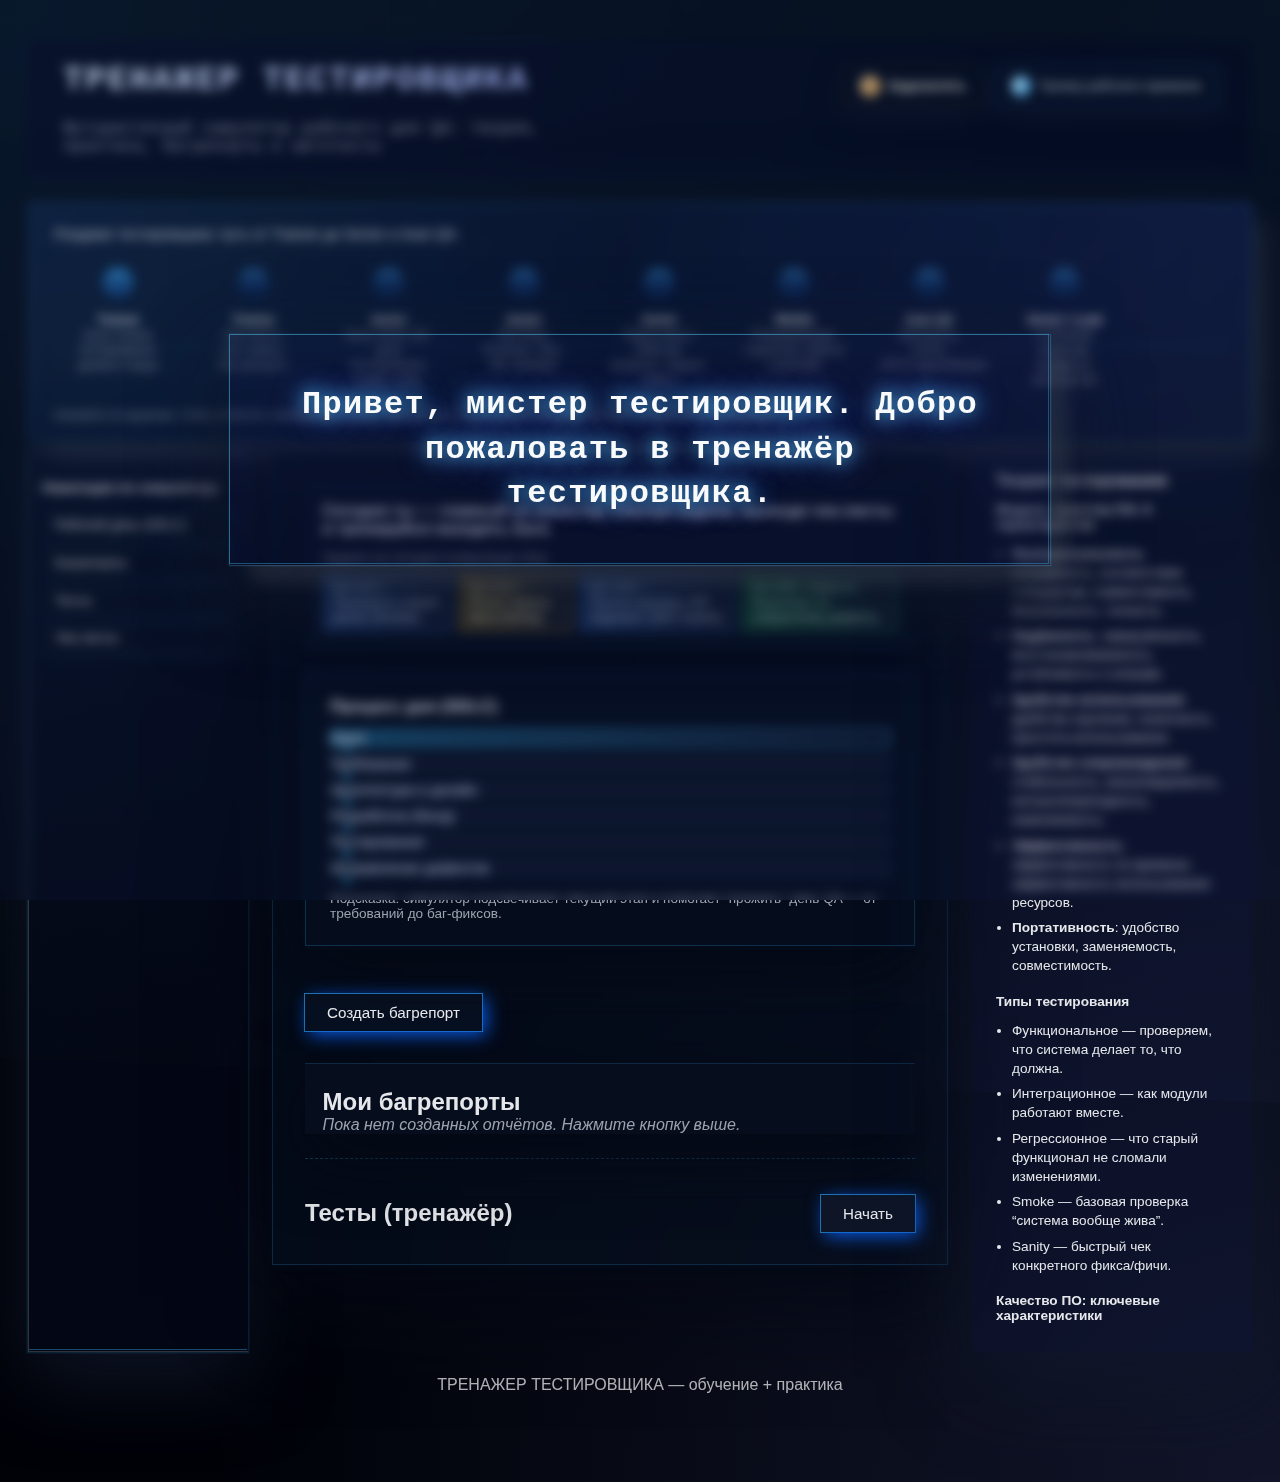
<file: bug-reports-platform/index.html>
<!DOCTYPE html>
<html lang="ru">
<head>
    <meta charset="UTF-8">
    <meta name="viewport" content="width=device-width, initial-scale=1.0">
    <title>ТРЕНАЖЕР ТЕСТИРОВЩИКА — симулятор рабочего дня QA</title>
    <link rel="stylesheet" href="styles.css">
</head>
<body>
    <div class="page-shell">
    <!-- 
    УРОК: Структура HTML страницы
    - header: шапка сайта
    - main: основной контент
    - footer: подвал
    Каждый блок — это "семантический" тег, он помогает поисковикам и скринридерам понять структуру
    -->
    <header class="header">
        <div class="header-left">
            <h1>ТРЕНАЖЕР ТЕСТИРОВЩИКА</h1>
            <p class="subtitle">Футуристичный симулятор рабочего дня QA: теория, практика, багрепорты и автотесты</p>
        </div>
        <div class="header-actions">
            <a
                class="header-donate"
                href="https://boosty.to/eliksir/donate"
                target="_blank"
                rel="noopener noreferrer"
                title="Поддержать развитие симулятора"
            >
                <span class="money-icon"></span>
                <span class="donate-label">Задонатить</span>
            </a>
            <a
                class="header-telegram"
                href="https://t.me/tgworkspace_bot"
                target="_blank"
                rel="noopener noreferrer"
                title="Трекер рабочего времени в Telegram"
            >
                <span class="tg-icon"></span>
                <span class="tg-label">Трекер рабочего времени</span>
            </a>
        </div>
    </header>

    <section class="roadmap-banner">
        <div class="roadmap-toggle">
            <span class="roadmap-title">Роадмап тестировщика: путь от Trainee до Senior и Auto QA</span>
        </div>
        <div class="roadmap-scroll">
            <div class="roadmap-timeline" id="roadmapTimeline">
                <div class="roadmap-timeline-progress" id="roadmapTimelineProgress"></div>

                <div class="roadmap-step" data-step-id="trainee-theory">
                    <button type="button" class="roadmap-circle">
                        <span class="roadmap-circle-index">1</span>
                    </button>
                    <div class="roadmap-step-labels">
                        <div class="roadmap-step-grade">Trainee</div>
                        <div class="roadmap-step-skill">База теории тестирования, уровни и виды</div>
                    </div>
                </div>

                <div class="roadmap-step" data-step-id="trainee-docs">
                    <button type="button" class="roadmap-circle">
                        <span class="roadmap-circle-index">2</span>
                    </button>
                    <div class="roadmap-step-labels">
                        <div class="roadmap-step-grade">Trainee</div>
                        <div class="roadmap-step-skill">Чек‑листы, тест‑кейсы, баг‑репорты</div>
                    </div>
                </div>

                <div class="roadmap-step" data-step-id="junior-basics">
                    <button type="button" class="roadmap-circle">
                        <span class="roadmap-circle-index">3</span>
                    </button>
                    <div class="roadmap-step-labels">
                        <div class="roadmap-step-grade">Junior</div>
                        <div class="roadmap-step-skill">База Junior QA: цели тестирования, этапы, типы</div>
                    </div>
                </div>

                <div class="roadmap-step" data-step-id="junior-tools">
                    <button type="button" class="roadmap-circle">
                        <span class="roadmap-circle-index">4</span>
                    </button>
                    <div class="roadmap-step-labels">
                        <div class="roadmap-step-grade">Junior</div>
                        <div class="roadmap-step-skill">DevTools, Postman, SQL, баг‑трекеры</div>
                    </div>
                </div>

                <div class="roadmap-step" data-step-id="junior-interview">
                    <button type="button" class="roadmap-circle">
                        <span class="roadmap-circle-index">5</span>
                    </button>
                    <div class="roadmap-step-labels">
                        <div class="roadmap-step-grade">Junior</div>
                        <div class="roadmap-step-skill">Подготовка к собесам: вопросы, задачи, кейсы</div>
                    </div>
                </div>

                <div class="roadmap-step" data-step-id="middle-ownership">
                    <button type="button" class="roadmap-circle">
                        <span class="roadmap-circle-index">6</span>
                    </button>
                    <div class="roadmap-step-labels">
                        <div class="roadmap-step-grade">Middle</div>
                        <div class="roadmap-step-skill">Планирование, стратегия, работа с рисками</div>
                    </div>
                </div>

                <div class="roadmap-step" data-step-id="auto-qa">
                    <button type="button" class="roadmap-circle">
                        <span class="roadmap-circle-index">7</span>
                    </button>
                    <div class="roadmap-step-labels">
                        <div class="roadmap-step-grade">Auto QA</div>
                        <div class="roadmap-step-skill">Автотесты, CI/CD, API/UI‑фреймворки</div>
                    </div>
                </div>

                <div class="roadmap-step" data-step-id="senior-qa">
                    <button type="button" class="roadmap-circle">
                        <span class="roadmap-circle-index">8</span>
                    </button>
                    <div class="roadmap-step-labels">
                        <div class="roadmap-step-grade">Senior / Lead</div>
                        <div class="roadmap-step-skill">Стратегия качества, процессы, менторство</div>
                    </div>
                </div>
            </div>
        </div>
        <p class="roadmap-note">
            Кликайте по кружкам, чтобы отмечать пройденные этапы. Текущий шаг мягко подсвечивается, прогресс сохраняется в браузере.
        </p>
    </section>

    <div class="layout">
        <div class="main-layout-columns">
            <nav class="left-sidebar-nav">
                <div class="left-sidebar-title">Навигация по симулятору</div>
                <button type="button" class="left-nav-link" data-scroll-target="#simulatorDay">Рабочий день (SDLC)</button>
                <button type="button" class="left-nav-link" data-scroll-target="#bugReportsList">Багрепорты</button>
                <button type="button" class="left-nav-link" data-scroll-target="#testsPanel">Тесты</button>
                <button type="button" class="left-nav-link" data-scroll-target="#checklistsPanel">Чек‑листы</button>
            </nav>
            <main class="main main-content" id="simulatorDay">
            <section class="simulator-day">
                <p class="simulator-greeting">Сегодня ты — главный по качеству. Смотри задачи, проходи чек‑листы и тренируйся находить баги.</p>
                <div class="today-board">
                    <div class="today-board-title">Задачи на сегодня (симуляция Jira)</div>
                    <div class="today-tasks">
                        <span class="task-chip status-todo">QA-101 • Проверить новый релиз (Smoke)</span>
                        <span class="task-chip status-inprogress">QA-102 • Ретест фикса бага (Sanity)</span>
                        <span class="task-chip status-todo">QA-103 • Протестировать API эндпоинт (GET /users)</span>
                        <span class="task-chip status-done">QA-099 • Завести багрепорт по найденному дефекту</span>
                    </div>
                </div>
            </section>

            <section class="sdlc-visual">
                <h2>Процесс дня (SDLC)</h2>
                <ol class="sdlc-steps" aria-label="Этапы жизненного цикла ПО">
                    <li class="sdlc-step" data-sdlc-step="idea">Идея</li>
                    <li class="sdlc-step" data-sdlc-step="requirements">Требования</li>
                    <li class="sdlc-step" data-sdlc-step="design">Архитектура и дизайн</li>
                    <li class="sdlc-step" data-sdlc-step="dev">Разработка (билд)</li>
                    <li class="sdlc-step" data-sdlc-step="qa">Тестирование</li>
                    <li class="sdlc-step" data-sdlc-step="fix">Исправление дефектов</li>
                </ol>
                <p class="sdlc-hint">Подсказка: симулятор подсвечивает текущий этап и помогает “прожить” день QA — от требований до баг‑фиксов.</p>
            </section>

            <!-- 
            УРОК: Кнопка с id — мы сможем "поймать" её в JavaScript по этому id
            class="btn" — стиль кнопки из CSS
            -->
            <button id="createBugReportBtn" class="btn btn-primary">
                Создать багрепорт
            </button>

            <!-- Список созданных багрепортов (пока пустой) -->
            <section id="bugReportsList" class="bug-list">
                <h2>Мои багрепорты</h2>
                <p class="empty-state">Пока нет созданных отчётов. Нажмите кнопку выше.</p>
            </section>

            <section id="testsPanel" class="tests-panel">
                <div class="tests-header">
                    <h2>Тесты (тренажёр)</h2>
                    <button id="startQuizBtn" class="btn btn-secondary" type="button">Начать</button>
                </div>
                <div id="quizArea" class="quiz-area hidden" aria-live="polite">
                    <div class="quiz-progress" id="quizProgress"></div>
                    <div class="quiz-question" id="quizQuestion"></div>
                    <div class="quiz-options" id="quizOptions"></div>
                    <div class="quiz-feedback" id="quizFeedback"></div>
                    <div class="quiz-actions">
                        <button id="nextQuizBtn" class="btn btn-primary hidden" type="button">Следующий вопрос</button>
                    </div>
                </div>
            </section>

            <section id="checklistsPanel" class="checklists-panel">
                <div class="checklists-header">
                    <h2>Чек‑листы</h2>
                </div>
                <div class="checklists-controls">
                    <div class="checklists-types">
                        <button type="button" class="btn btn-secondary checklists-type-btn" data-checklist-id="web-smoke">
                            Web: Smoke‑чек‑лист
                        </button>
                    </div>
                    <div class="checklists-modes">
                        <button type="button" class="btn btn-secondary checklists-mode-btn" data-checklist-mode="run">
                            Проходить чек‑лист
                        </button>
                        <button type="button" class="btn btn-secondary checklists-mode-btn" data-checklist-mode="order">
                            Тренировка порядка
                        </button>
                    </div>
                </div>
                <div class="checklists-content">
                    <div id="checklistRunArea" class="checklist-run-area"></div>
                    <div id="checklistOrderArea" class="checklist-order-area hidden"></div>
                </div>
            </section>
            </main>
        </div>

        <!-- Правый сайдбар с "барабаном" теории -->
        <aside class="theory-sidebar">
            <h2>Теория тестирования</h2>
            <div class="theory-ticker">
                <div class="theory-ticker-inner">
                    <p class="theory-block-title">Модель качества ПО: 6 характеристик</p>
                    <ul>
                        <li><strong>Функциональность</strong>: исправность, соответствие стандартам, совместимость, безопасность, точность.</li>
                        <li><strong>Надёжность</strong>: завершённость, восстанавливаемость, устойчивость к отказам.</li>
                        <li><strong>Удобство использования</strong>: удобство изучения, понятность, простота использования.</li>
                        <li><strong>Удобство сопровождения</strong>: стабильность, анализируемость, контролепригодность, изменяемость.</li>
                        <li><strong>Эффективность</strong>: эффективность по времени, эффективность использования ресурсов.</li>
                        <li><strong>Портативность</strong>: удобство установки, заменяемость, совместимость.</li>
                    </ul>

                    <p class="theory-block-title">Типы тестирования</p>
                    <ul>
                        <li>Функциональное — проверяем, что система делает то, что должна.</li>
                        <li>Интеграционное — как модули работают вместе.</li>
                        <li>Регрессионное — что старый функционал не сломали изменениями.</li>
                        <li>Smoke — базовая проверка “система вообще жива”.</li>
                        <li>Sanity — быстрый чек конкретного фикса/фичи.</li>
                    </ul>

                    <p class="theory-block-title">Качество ПО: ключевые характеристики</p>
                    <ul>
                        <li><strong>Функциональность (Functionality)</strong> — способность ПО решать задачи пользователя при заданных условиях использования. ПО должно работать исправно и точно, быть совместимым по функционалу, соответствовать отраслевым стандартам и быть защищённым от несанкционированного доступа.</li>
                        <li><strong>Удобство использования (Usability)</strong> — насколько легко ПО понимать, изучать, использовать и насколько оно привлекательно для пользователя.</li>
                        <li><strong>Удобство сопровождения (Maintainability)</strong> — насколько легко ПО анализировать, тестировать, изменять для исправления дефектов и реализации новых требований, а также адаптировать к новому окружению.</li>
                    </ul>

                    <p class="theory-block-title">Жизненный цикл бага (пример)</p>
                    <ul>
                        <li>New / Open → In Progress → Fixed → Ready for QA → Closed / Reopened.</li>
                        <li>Каждый статус отражает этап жизни дефекта от заведения до закрытия.</li>
                    </ul>

                    <p class="theory-block-title">SDLC — жизненный цикл разработки ПО</p>
                    <ul>
                        <li><strong>Software Development Life Cycle (SDLC)</strong> — это этапы, которые проходит продукт во время его создания.</li>
                        <li>На каждом этапе выполняются разные действия (анализ, проектирование, разработка, тестирование, внедрение, сопровождение).</li>
                        <li>У каждого этапа есть свой результат (артефакт): требования, дизайн, код, тестовая документация, релиз и т.д.</li>
                    </ul>

                    <p class="theory-block-title">Этапы жизненного цикла ПО (детально)</p>
                    <ul>
                        <li><strong>Этап 1 — Идея</strong>: у заказчика появляется идея продукта. <em>Результат: сама идея, сформулированная задача “что хотим получить”.</em></li>
                        <li><strong>Этап 2 — Сбор требований</strong>: бизнес‑аналитик и QA собирают требования, формируют бизнес‑требования и приемочные критерии (Acceptance criteria), QA проверяет полноту и понятность требований. <em>Результат: набор бизнес‑требований и согласованные критерии приёмки.</em></li>
                        <li><strong>Этап 3 — Архитектура и дизайн</strong>: системный архитектор выбирает технологии, строит архитектуру, дизайнер создаёт макеты и UX/UI. <em>Результат: технические требования и дизайн будущего продукта.</em></li>
                        <li><strong>Этап 4 — Разработка</strong>: разработчики пишут код, собирают систему. <em>Результат: рабочий билд (сборка), пригодный для тестирования.</em></li>
                        <li><strong>Этап 5 — Тестирование</strong>: QA/QC проверяют соответствие билда требованиям, ищут дефекты, оценивают качество. <em>Результат: баг‑репорты и понимание состояния сборки.</em></li>
                        <li><strong>Этап 6 — Исправление дефектов</strong>: разработчики исправляют найденные ошибки (баг‑фиксинг), QA перепроверяет. <em>Результат: исправлены все критические дефекты на текущем этапе.</em></li>
                        <li><strong>Этап 7 — Верификация и RC Build</strong>: тестировщики перепроверяют исправленные дефекты. Возможны две ситуации: (1) все критические дефекты действительно исправлены и мы получаем RC‑билд (Release Candidate), (2) находятся новые или не до конца исправленные проблемы, и цикл “баг‑фиксинг → верификация” повторяется до получения стабильного RC‑билда. <em>Итог: получен RC Build, готовый к релизу.</em></li>
                    </ul>

                    <p class="theory-block-title">QA vs QC — в чём разница</p>
                    <ul>
                        <li><strong>QA (Quality Assurance)</strong> — обеспечение качества: процедуры и практики, которые охватывают весь жизненный цикл ПО (от идей и требований до релиза и поддержки), чтобы процесс разработки в целом был качественным.</li>
                        <li><strong>Главная цель QA</strong> — выстроить такой процесс, при котором дефектов возникает меньше, а продукт стабилен и предсказуем по качеству.</li>
                        <li><strong>QC (Quality Control)</strong> — контроль качества: часть QA, сосредоточенная на проверке конкретного продукта (билда) — анализ результатов тестирования, поиск ошибок, сравнение с требованиями.</li>
                        <li><strong>Примеры QC‑задач</strong>: проверить соответствие требованиям и уровню качества, оценить готовность к релизу, найти и описать критические дефекты.</li>
                        <li><strong>Главная цель QC</strong> — убедиться, что конкретный билд соответствует заявленным требованиям и уровню качества заказчика.</li>
                    </ul>

                    <p class="theory-block-title">Testing — тестирование как часть QC</p>
                    <ul>
                        <li><strong>Testing</strong> — это конкретные действия по проверке продукта, которые входят в QC и запускаются после получения билда на этапе тестирования жизненного цикла ПО.</li>
                        <li><strong>Основные активности тестирования</strong>:
                            <ul>
                                <li>создание тестов (чек‑листы, тест‑кейсы, сценарии);</li>
                                <li>выполнение тестов (ручное и/или автоматизированное);</li>
                                <li>анализ полученных результатов (что прошло, что упало, где риски);</li>
                                <li>поиск и локализация дефектов для последующего баг‑репорта.</li>
                            </ul>
                        </li>
                        <li>Таким образом, QA задаёт <em>как</em мы строим процесс качества, QC и Testing — <em>как</em мы проверяем конкретный билд и находим проблемы.</li>
                    </ul>

                    <p class="theory-block-title">Роли в процессе обеспечения качества</p>
                    <ul>
                        <li><strong>Test Engineer (тестировщик)</strong> — работает внутри процесса Testing/QC: проектирует и выполняет тест‑кейсы и чек‑листы, ищет и локализует дефекты, оформляет баг‑репорты.</li>
                        <li><strong>QC Engineer (Quality Control Engineer)</strong> — тест‑лид, работающий в рамках QC‑процесса: следит за уровнем качества продукта на этапе тестирования, сравнивает фактическое качество с требованиями и целями, принимает участие в решении “готово ли к релизу”.</li>
                        <li><strong>Главная цель QC Engineer</strong> — выявить недостатки продукта после завершения разработки, но до релиза, и дать честную картину готовности продукта.</li>
                        <li><em>Особенность:</em> QC Engineer ориентирован на оценку уже реализованного продукта, а не только на написание тест‑кейсов.</li>
                    </ul>

                    <p class="theory-block-title">Чек‑листы</p>
                    <ul>
                        <li><strong>Чек‑лист</strong> — это список действий/проверок, которые нужно выполнить во время тестирования, чтобы ничего не забыть.</li>
                        <li><strong>Цель чек‑листа</strong> — структурировать проверку и снизить риск пропустить важные шаги, особенно в рутине (регресс, smoke, базовые проверки форм и т.п.).</li>
                        <li>Чек‑лист обычно проще и короче, чем формальный тест‑кейс: он не всегда содержит детальные шаги, но охватывает ключевые аспекты, которые нужно пройти.</li>
                        <li>В симуляторе чек‑листы используются как:
                            <ul>
                                <li>рабочий инструмент (отмечаешь выполненные проверки по фиче или регрессу);</li>
                                <li>тренажёр — нужно выстроить шаги в правильном порядке и понять, что и зачем проверяется.</li>
                            </ul>
                        </li>
                    </ul>

                    <!-- Дублируем блоки, чтобы анимация шла по кругу -->
                    <p class="theory-block-title">Модель качества ПО: 6 характеристик</p>
                    <ul>
                        <li><strong>Функциональность</strong>, <strong>Надёжность</strong>, <strong>Удобство использования</strong>, <strong>Удобство сопровождения</strong>, <strong>Эффективность</strong>, <strong>Портативность</strong>.</li>
                    </ul>
                </div>
            </div>
        </aside>
    </div>

    <!-- 
    УРОК: Модальное окно — это окно поверх страницы
    Скрыто по умолчанию (display: none в CSS)
    Появится когда нажмём "Создать багрепорт"
    -->
    <div id="bugReportModal" class="modal hidden">
        <div class="modal-content">
            <div class="modal-header">
                <h2>Новый багрепорт</h2>
                <button id="closeModalBtn" class="btn-close">&times;</button>
            </div>
            <form id="bugReportForm" class="bug-form">
                <!-- 
                УРОК: Структура багрепорта в форме
                Мы повторяем стандартные поля:
                - Краткое название
                - Шаги воспроизведения
                - Ожидаемый результат
                - Фактический результат
                - Окружение
                - Приоритет и серьёзность
                -->

                <div class="form-group">
                    <label for="title">Краткое описание (Title) <span class="required">*</span></label>
                    <input
                        type="text"
                        id="title"
                        name="title"
                        required
                        placeholder="Например: Кнопка «Отправить» не реагирует на клик"
                    />
                </div>

                <div class="form-group">
                    <label for="steps">Шаги воспроизведения <span class="required">*</span></label>
                    <textarea
                        id="steps"
                        name="steps"
                        required
                        rows="4"
                        placeholder="1. Открыть страницу...\n2. Нажать...\n3. ..."
                    ></textarea>
                </div>

                <div class="form-group">
                    <label for="expected">Ожидаемый результат <span class="required">*</span></label>
                    <textarea
                        id="expected"
                        name="expected"
                        required
                        rows="3"
                        placeholder="Например: Появляется сообщение об успешной отправке."
                    ></textarea>
                </div>

                <div class="form-group">
                    <label for="actual">Фактический результат <span class="required">*</span></label>
                    <textarea
                        id="actual"
                        name="actual"
                        required
                        rows="3"
                        placeholder="Например: Ничего не происходит, ошибок нет."
                    ></textarea>
                </div>

                <!-- Окружение: разбиваем на отдельные поля, чтобы подсказки не пропадали -->
                <div class="form-group">
                    <label for="browser">Браузер</label>
                    <input
                        type="text"
                        id="browser"
                        name="browser"
                        placeholder="Например: Chrome 120, Firefox 122..."
                    />
                </div>

                <div class="form-group">
                    <label for="os">Операционная система</label>
                    <input
                        type="text"
                        id="os"
                        name="os"
                        placeholder="Например: Windows 11, Ubuntu 22.04, Android 14..."
                    />
                </div>

                <div class="form-group">
                    <label for="resolution">Разрешение экрана</label>
                    <input
                        type="text"
                        id="resolution"
                        name="resolution"
                        placeholder="Например: 1920x1080, 1366x768..."
                    />
                </div>

                <div class="form-group">
                    <label for="appVersion">Версия приложения / билда</label>
                    <input
                        type="text"
                        id="appVersion"
                        name="appVersion"
                        placeholder="Например: v1.2.3, build 4567..."
                    />
                </div>

                <div class="form-group">
                    <label for="environmentExtra">Дополнительная информация об окружении</label>
                    <textarea
                        id="environmentExtra"
                        name="environmentExtra"
                        rows="2"
                        placeholder="Например: VPN включён, медленное соединение, специфические настройки браузера..."
                    ></textarea>
                </div>

                <div class="form-row">
                    <div class="form-group">
                        <label for="priority">Приоритет</label>
                        <small class="hint">
                            Critical — блокирует бизнес (оплата, авторизация);
                            High — ломает важный функционал;
                            Medium — обычные баги;
                            Low — косметика.
                        </small>
                        <select id="priority" name="priority">
                            <option value="Medium" selected>Medium</option>
                            <option value="High">High</option>
                            <option value="Critical">Critical</option>
                            <option value="Low">Low</option>
                        </select>
                    </div>
                    <div class="form-group">
                        <label for="severity">Серьёзность</label>
                        <small class="hint">
                            Blocker — система не работает;
                            Critical — критичная функция сломана;
                            Major — заметная проблема;
                            Minor — небольшая;
                            Trivial — косметика.
                        </small>
                        <select id="severity" name="severity">
                            <option value="Major" selected>Major</option>
                            <option value="Critical">Critical</option>
                            <option value="Blocker">Blocker</option>
                            <option value="Minor">Minor</option>
                            <option value="Trivial">Trivial</option>
                        </select>
                    </div>
                </div>

                <!-- Кнопки формы -->
                <div class="form-actions">
                    <button type="submit" class="btn btn-primary">
                        Сохранить багрепорт
                    </button>
                    <button type="button" id="cancelFormBtn" class="btn btn-secondary">
                        Отмена
                    </button>
                </div>
            </form>
        </div>
    </div>

    <div id="greetingPopup" class="greeting-popup hidden">
        <div class="greeting-popup-window">
            <p class="greeting-popup-text">Привет, мистер тестировщик. Добро пожаловать в тренажёр тестировщика.</p>
        </div>
    </div>

    <footer class="footer">
        <p>ТРЕНАЖЕР ТЕСТИРОВЩИКА — обучение + практика</p>
    </footer>

    <!-- 
    УРОК: Скрипт в конце body — страница уже загружена, 
    все элементы (кнопки, формы) уже существуют в DOM
    -->
    <script src="app.js"></script>
    </div>
</body>
</html>
</file>
<file: bug-reports-platform/styles.css>
/*
УРОК: CSS — это язык стилей. Он описывает КАК выглядит страница.

Синтаксис: селектор { свойство: значение; }

Селекторы:
- .class — элементы с классом class
- #id — элемент с id
- element — все теги этого типа (body, h1, button)
*/

/* Сброс стандартных отступов браузера */
* {
    margin: 0;
    padding: 0;
    box-sizing: border-box;
}

body {
    font-family: 'Segoe UI', Tahoma, Geneva, Verdana, sans-serif;
    --bg-deep: #000208;
    --panel-bg: rgba(15, 23, 42, 0.9);
    --panel-border: rgba(148, 163, 184, 0.6);
    --text-main: #e5e7eb;
    --text-soft: #9ca3af;
    background:
        /* мягкие световые пятна */
        radial-gradient(circle at 0% 0%, rgba(56, 189, 248, 0.10), transparent 55%),
        radial-gradient(circle at 100% 100%, rgba(129, 140, 248, 0.14), transparent 55%),
        radial-gradient(circle at 100% 0%, rgba(56, 189, 248, 0.08), transparent 55%),
        /* СЕТКА РИСУЕТСЯ CANVAS'ОМ (bgChargeCanvas), чтобы:
           - линии были неравномерные
           - каждая 3-я линия была двойной со сдвигом (1px вправо/вниз)
           - каждая 4-я линия могла быть только на 50% длины
           - шарики строго ехали по линии и останавливались на конце */
        var(--bg-deep);
    min-height: 100vh;
    color: var(--text-main);
    position: relative;
    overflow-x: hidden;
    padding: 0 4px; /* общий отступ 4px слева/справа для всего контента */
    display: flex;
    flex-direction: column;
    align-items: stretch;
    margin: 0 auto;
    background-size:
        auto,
        auto,
        auto,
        auto;
}

body::before,
body::after {
    content: '';
    position: fixed;
    inset: -20%;
    background:
        linear-gradient(130deg, rgba(56, 189, 248, 0.03), transparent 60%),
        linear-gradient(310deg, rgba(129, 140, 248, 0.04), transparent 55%);
    opacity: 0.40;
    mix-blend-mode: screen;
    pointer-events: none;
    transform: translate3d(0, 0, 0) rotate(2deg);
    animation: diagonals-slide 30s linear infinite alternate;
}

/* Canvas-слой для анимации "тока" по сетке */
.bg-charge-canvas {
    position: fixed;
    inset: 0;
    width: 100%;
    height: 100%;
    pointer-events: none;
    z-index: 0;
    mix-blend-mode: screen;
}

body::after {
    animation-direction: alternate-reverse;
    opacity: 0.45;
}

.page-shell {
    max-width: 1320px;
    margin: 0 auto 2.5rem;
    padding: 2.5rem 1.5rem 2.5rem;
    position: relative;
    z-index: 1;
}

.hidden {
    display: none !important;
}

/* Личная секция my под таймлайном: три flex-блока
   one  — обёртка для левого сайдбара (ширина по содержимому)
   two  — занимает всё оставшееся свободное место
   three — обёртка для правого сайдбара (ширина по содержимому) */
.my {
    display: flex;
    gap: 0; /* без отступов между one / two / three */
    margin: 1.5rem 0;
    width: 100%;
}

.my .one,
.my .three {
    flex: 0 0 auto; /* ширина = ширине вложенных сайдбаров */
    min-height: 100vh; /* во всю высоту видимой области экрана */
}

.my .two {
    flex: 1 1 auto; /* занимает всё оставшееся пространство между ними */
    display: flex;
    flex-direction: column;
    gap: 0; /* блоки внутри управляют отступами сами */
    border: none; /* у central-столбца нет своих линий, только у вложенных блоков */
}

/* Вертикальные разделительные линии должны быть только у внешних обёрток:
   справа у first и слева у third. У внутренних блоков в этих колонках
   убираем соответствующие боковые бордеры, чтобы не было нахлёстов. */
.my .one {
    border-right: 0.5px solid rgba(56, 189, 248, 0.32);
}

.my .three {
    border: 0.5px solid rgba(56, 189, 248, 0.32); /* полноценный бордер по периметру для третьей колонки */
}

.layout {
    display: flex;                /* 3 неравные колонки в ряд */
    align-items: flex-start;
    gap: 1.5rem;
    width: 100%;
    margin: 0;
    padding: 0;                   /* панели прижаты к краям окна */
}

/* На большинстве ноутбуков/десктопов сайдбары должны быть видимы.
   Складываемся в одну колонку только на узких экранах (960px и ниже) */

.header {
    width: 100%;
    /* приглушённый полупрозрачный фон — гексы просвечивают */
    background:
        linear-gradient(120deg, rgba(8, 20, 50, 0.45), rgba(4, 10, 30, 0.55)),
        rgba(2, 6, 18, 0.35);
    padding: 1.4rem 2.2rem;
    box-shadow: none;
    border-radius: 0;
    border: none;
    border-bottom: 0.5px solid rgba(40, 140, 220, 0.18);
    backdrop-filter: none;
    -webkit-backdrop-filter: none;
    display: flex;
    align-items: flex-start; /* кнопки по линии заголовка */
    justify-content: space-between;
    gap: 1.5rem;
}

.header-left {
    display: flex;
    flex-direction: column;
    gap: 0.75rem;
}

.header-actions {
    display: inline-flex;
    align-items: flex-start;
    gap: 0.875rem; /* +~2px */
    flex-wrap: wrap;
    justify-content: flex-end;
    padding-top: 0.35rem; /* чуть опускаем кнопки, чтобы совпадали с линией заголовка */
}

.header-actions a {
    border-radius: 0 !important;
}

.header-telegram-group {
    display: flex;
    flex-direction: column;
    gap: 0.5rem;
    align-items: flex-end;
}

.header-donate {
    display: inline-flex;
    align-items: center;
    gap: 0.5rem;
    padding: 0.5rem 0.95rem; /* +пару пикселей воздуха */
    border-radius: 0 !important;
    text-decoration: none;
    background: rgba(15, 23, 42, 0.08);
    box-shadow:
        0 0 0 0.25px rgba(250, 204, 21, 0.8),
        0 10px 30px rgba(15, 23, 42, 0.7);
    color: #fefce8;
    font-size: 0.85rem;
    backdrop-filter: blur(20px);
    -webkit-backdrop-filter: blur(20px);
    transition: transform 160ms ease, box-shadow 160ms ease;
    position: relative;
    z-index: 0;
}

.header-donate:hover {
    transform: translateY(-1px) scale(1.02);
    box-shadow:
        0 0 0 0.25px rgba(250, 204, 21, 0.8),
        0 0 0 0.5px rgba(255, 255, 255, 0.14),
        0 12px 34px rgba(15, 23, 42, 0.85);
    z-index: 2;
}

.money-icon {
    position: relative;
    width: 20px;
    height: 20px;
    border-radius: 50%;
    background: radial-gradient(circle at 30% 30%, #ffe5a6, #ffb24a);
    box-shadow: 0 0 0 0.25px rgba(255,255,255,0.9);
}

.money-icon::before {
    content: '$';
    position: absolute;
    inset: 0;
    display: grid;
    place-items: center;
    font-weight: 800;
    font-size: 0.85rem;
    color: rgba(77, 36, 0, 0.9);
}

.donate-label {
    font-weight: 600;
}

.header-left h1 {
    font-size: 2.1rem;
    background: linear-gradient(120deg, #e0f2fe, #a5b4fc, #e0f2fe);
    -webkit-background-clip: text;
    background-clip: text;
    color: transparent;
    background-size: 200% 200%;
    animation: title-glow 14s linear infinite;
    font-family:
        "JetBrains Mono",
        "Fira Code",
        "IBM Plex Mono",
        "Courier New",
        monospace;
    letter-spacing: 0.06em;
    transform: translateY(-1px); /* чуть приподнимаем, чтобы совпало по линии с кнопками в шапке */
}

/* Глитч-заголовок: лёгкий "сигнал рвётся" */
.glitch-title {
    position: relative;
    text-transform: uppercase;
    color: rgba(248, 250, 252, 1);
    text-shadow:
        0 0 12px rgba(255,255,255,0.28),
        0 0 24px rgba(56,189,248,0.35);
}

.glitch-title::before,
.glitch-title::after {
    content: attr(data-text);
    position: absolute;
    left: 0;
    top: 0;
    width: 100%;
    color: rgba(248, 250, 252, 0.9);
    pointer-events: none;
    mix-blend-mode: screen;
    opacity: 0.55;
}

.glitch-title::before {
    transform: translate(-1px, 1px);
    text-shadow: 0 0 14px rgba(56,189,248,0.22);
    clip-path: inset(0 0 60% 0);
    animation: glitch-shift-1 4.5s infinite steps(1, end);
}

.glitch-title::after {
    transform: translate(2px, -1px);
    text-shadow: 0 0 14px rgba(255,255,255,0.16);
    clip-path: inset(55% 0 0 0);
    animation: glitch-shift-2 6s infinite steps(1, end);
}

.glitch-title {
    background-image:
        linear-gradient(90deg, transparent 0, rgba(255,255,255,0.0) 40%, rgba(255,255,255,0.12) 50%, rgba(56,189,248,0.08) 55%, transparent 70%),
        linear-gradient(90deg, transparent 0, rgba(255,255,255,0.0) 20%, rgba(255,255,255,0.10) 30%, transparent 45%);
    background-size: 240px 100%, 180px 100%;
    background-repeat: no-repeat;
    animation: title-scan 9s linear infinite;
}

@keyframes title-scan {
    0% { background-position: -260px 0, 120% 0; }
    100% { background-position: 120% 0, -220px 0; }
}

@keyframes glitch-shift-1 {
    0%, 74% { transform: translate(-1px, 1px); opacity: 0.35; }
    75% { transform: translate(-2px, 0px); opacity: 0.75; }
    76% { transform: translate(0px, 0px); opacity: 0.4; }
    100% { transform: translate(-1px, 1px); opacity: 0.35; }
}

@keyframes glitch-shift-2 {
    0%, 58% { transform: translate(2px, -1px); opacity: 0.35; }
    59% { transform: translate(1px, -2px); opacity: 0.7; }
    60% { transform: translate(0px, 0px); opacity: 0.4; }
    100% { transform: translate(2px, -1px); opacity: 0.35; }
}

.subtitle {
    margin-top: 0.5rem;
    color: var(--text-soft);
    max-width: 520px;
    font-family:
        "JetBrains Mono",
        "Fira Code",
        "IBM Plex Mono",
        "Courier New",
        monospace;
    letter-spacing: 0.02em;
}

.header-telegram {
    display: inline-flex;
    align-items: center;
    gap: 0.5rem;
    padding: 0.5rem 0.95rem; /* +пару пикселей воздуха */
    border-radius: 0 !important;
    text-decoration: none;
    background: rgba(15, 23, 42, 0.08);
    box-shadow:
        0 0 0 0.5px rgba(56, 189, 248, 0.85),
        0 10px 30px rgba(15, 23, 42, 0.7);
    color: #e0f2fe;
    font-size: 0.85rem;
    backdrop-filter: blur(20px);
    -webkit-backdrop-filter: blur(20px);
    transition: transform 160ms ease, box-shadow 160ms ease;
    position: relative;
    z-index: 0;
}

.header-telegram:hover {
    transform: translateY(-1px) scale(1.02);
    box-shadow:
        0 0 0 0.5px rgba(56, 189, 248, 0.85),
        0 0 0 0.5px rgba(255, 255, 255, 0.12),
        0 12px 34px rgba(15, 23, 42, 0.85);
    z-index: 2;
}

.tg-icon {
    position: relative;
    width: 20px;
    height: 20px;
    border-radius: 50%;
    background: radial-gradient(circle at 30% 30%, #8fe0ff, #1c9cea);
    box-shadow: 0 0 0 0.5px rgba(255,255,255,0.9);
}

.tg-icon::before {
    content: '';
    position: absolute;
    left: 50%;
    top: 50%;
    width: 12px;
    height: 9px;
    border-radius: 2px;
    background: white;
    transform: translate(-50%, -50%);
    clip-path: polygon(0 0, 100% 50%, 0 100%, 18% 50%);
}

.tg-label {
    font-weight: 500;
}

.simulator-day {
    margin-bottom: 0;
    padding: 1rem 1.1rem;
    border-radius: 18px;
    background: rgba(6, 14, 30, 0.75);
    border: 0.5px solid rgba(40, 150, 220, 0.25);
    border-left: none;
    border-right: none;
    box-shadow:
        0 0 8px rgba(40, 150, 220, 0.06),
        0 22px 70px rgba(4, 8, 20, 0.95);
    backdrop-filter: blur(20px);
    -webkit-backdrop-filter: blur(20px);
}

.simulator-greeting {
    font-weight: 700;
    color: #e5e7eb;
    margin-bottom: 0.75rem;
}

.today-board-title {
    font-size: 0.85rem;
    color: #9ca3af;
    margin-bottom: 0.5rem;
}

.today-tasks {
    display: flex;
    flex-wrap: nowrap;
    gap: 0.5rem;
    overflow-x: auto;
}

.task-chip {
    display: inline-flex;
    align-items: center;
    padding: 0.35rem 0.6rem;
    border-radius: 0;
    font-size: 0.8rem;
    border: 0.2px solid rgba(56, 189, 248, 0.18);
    background: rgba(15, 23, 42, 0.96);
    color: #e5e7eb;
}

.task-chip.status-todo {
    border-color: rgba(59, 130, 246, 0.9);
    background: radial-gradient(circle at 0% 0%, rgba(59, 130, 246, 0.4), rgba(15,23,42,0.98));
    color: #dbeafe;
}

.task-chip.status-inprogress {
    border-color: rgba(251, 191, 36, 0.9);
    background: radial-gradient(circle at 0% 0%, rgba(251, 191, 36, 0.35), rgba(15,23,42,0.98));
    color: #fef9c3;
}

.task-chip.status-done {
    border-color: rgba(34, 197, 94, 0.9);
    background: radial-gradient(circle at 0% 0%, rgba(34, 197, 94, 0.35), rgba(15,23,42,0.98));
    color: #bbf7d0;
}

.sdlc-visual {
    margin: 1.5rem 0;
    padding: 1.5rem;
    border-radius: 18px;
    border: 0.5px solid rgba(40, 150, 220, 0.25);
    width: 100%;
    background: rgba(6, 14, 30, 0.75);
    box-shadow:
        0 0 8px rgba(40, 150, 220, 0.06),
        0 22px 70px rgba(4, 8, 20, 0.95);
    backdrop-filter: blur(20px);
    -webkit-backdrop-filter: blur(20px);
}

.sdlc-visual h2 {
    font-size: 1.05rem;
    margin-bottom: 0.75rem;
    color: #e5e7eb;
}

.sdlc-steps {
    display: flex;
    flex-direction: column;
    gap: 0.5rem;
    padding-left: 0;
    margin-bottom: 0.85rem;
    width: 100%;
}

.sdlc-step {
    list-style: none;
    width: 100%;
    text-align: left;
    padding: 0;
    border-radius: 0;
    background: rgba(15, 23, 42, 0.9);
    border: 0.2px solid rgba(56, 189, 248, 0.18);
    color: #dbeafe;
    font-size: 0.9rem;
    position: relative;
    cursor: pointer;
    transition: background 0.2s ease;
}

.sdlc-step-label {
    display: block;
    padding: 0.75rem 1rem;
    padding-left: 2.5rem;
    position: relative;
}

.sdlc-step::before {
    content: counter(sdlc-counter);
    counter-increment: sdlc-counter;
    position: absolute;
    left: 0.75rem;
    top: 0.75rem;
    font-weight: 600;
    color: rgba(56, 189, 248, 0.8);
    z-index: 1;
}

.sdlc-steps {
    counter-reset: sdlc-counter;
}

.sdlc-step.active {
    background: radial-gradient(circle at 0% 0%, rgba(56, 189, 248, 0.35), rgba(15, 23, 42, 0.98));
    border-color: rgba(56, 189, 248, 0.9);
    color: #f9fafb;
}

.sdlc-step-content {
    display: none;
    margin-top: 1rem;
    padding: 1rem;
    background: rgba(15, 23, 42, 0.5);
    border-top: 1px solid rgba(56, 189, 248, 0.3);
    border-radius: 0 0 8px 8px;
}

.sdlc-step.active .sdlc-step-content {
    display: block;
}

.sdlc-step-content h3 {
    font-size: 1rem;
    margin-bottom: 0.75rem;
    color: #e0f2fe;
}

.sdlc-step-content p {
    color: #e5e7eb;
    line-height: 1.6;
    margin-bottom: 0.5rem;
}

.sdlc-step-content ul {
    margin-left: 1.5rem;
    margin-top: 0.5rem;
    color: #e5e7eb;
}

.sdlc-step-content li {
    margin-bottom: 0.4rem;
    line-height: 1.5;
}

.sdlc-hint {
    font-size: 0.85rem;
    color: #9ca3af;
}

.tests-panel {
    margin-top: 1.5rem;
    padding-top: 1.5rem;
    border-top: 1px dashed rgba(56, 189, 248, 0.3);
}

.tests-header {
    display: flex;
    align-items: center;
    justify-content: space-between;
    gap: 1rem;
    margin-top: 0.75rem;
}

.quiz-area {
    margin-top: 0.9rem;
    padding: 1rem 1.1rem;
    border-radius: 18px;
    border: 0.5px solid rgba(40, 150, 220, 0.25);
    background: rgba(6, 14, 30, 0.75);
    box-shadow:
        0 0 8px rgba(40, 150, 220, 0.06),
        0 22px 70px rgba(4, 8, 20, 0.95);
    backdrop-filter: blur(20px);
    -webkit-backdrop-filter: blur(20px);
}

.quiz-progress {
    font-size: 0.8rem;
    color: var(--text-soft);
    margin-bottom: 0.5rem;
}

.quiz-question {
    font-weight: 700;
    color: #e5e7eb;
    margin-bottom: 0.75rem;
}

.quiz-options {
    display: grid;
    gap: 0.5rem;
}

.quiz-options .btn {
    text-align: left;
    width: 100%;
    min-height: 3.1rem;
    display: flex;
    align-items: center;
    justify-content: flex-start;
    white-space: normal;
}

.quiz-feedback {
    margin-top: 0.8rem;
}

.quiz-feedback .ok {
    border: 0.5px solid rgba(74, 222, 128, 0.7);
    background: rgba(22, 163, 74, 0.14);
    color: #bbf7d0;
    padding: 0.75rem 0.85rem;
    border-radius: 12px;
}

.quiz-feedback .bad {
    border: 0.5px solid rgba(248, 113, 113, 0.8);
    background: rgba(248, 113, 113, 0.18);
    color: #ffe4e6;
    padding: 0.75rem 0.85rem;
    border-radius: 12px;
    margin-bottom: 0.6rem;
}

.quiz-actions {
    margin-top: 0.75rem;
    display: flex;
    justify-content: flex-end;
}

/* Стили для вопросов с определениями и скрытыми словами */
.definition-container {
    margin-top: 1rem;
}

.definition-words {
    display: flex;
    flex-wrap: wrap;
    gap: 0.5rem;
    margin: 1rem 0;
    line-height: 2;
}

.definition-word {
    display: inline-block;
    padding: 0.5rem 0.75rem;
    background: rgba(56, 189, 248, 0.2);
    border: 1px solid rgba(56, 189, 248, 0.4);
    border-radius: 4px;
    cursor: pointer;
    transition: all 0.2s ease;
    color: #e0f2fe;
    font-weight: 500;
}

.definition-word.hidden {
    background: rgba(15, 23, 42, 0.6);
    border-color: rgba(56, 189, 248, 0.2);
    color: transparent;
    position: relative;
    min-width: 60px;
    text-align: center;
}

.definition-word.hidden::after {
    content: '▢';
    color: rgba(56, 189, 248, 0.5);
    position: absolute;
    left: 50%;
    top: 50%;
    transform: translate(-50%, -50%);
    font-size: 1.2rem;
}

.definition-word.hidden:hover {
    background: rgba(56, 189, 248, 0.15);
    border-color: rgba(56, 189, 248, 0.4);
}

.definition-word.revealed {
    background: rgba(56, 189, 248, 0.3);
    border-color: rgba(56, 189, 248, 0.6);
    color: #e0f2fe;
    cursor: default;
}

.definition-word.revealed:hover {
    background: rgba(56, 189, 248, 0.35);
}

.definition-controls {
    margin-top: 1rem;
    display: flex;
    justify-content: center;
}

.definition-hint {
    color: #9ca3af;
    font-size: 0.9rem;
    font-style: italic;
    text-align: center;
    margin: 1rem 0;
}

.checklists-panel {
    margin-top: 1.5rem;
    padding-top: 1.5rem;
    border-top: 1px dashed rgba(56, 189, 248, 0.3);
}

/* Тренажёры / карточки обучения */
.trainer-panel,
.employment-panel {
    margin-top: 1.5rem;
    padding-top: 1.5rem;
    border-top: 1px dashed rgba(56, 189, 248, 0.3);
}

.trainer-header,
.employment-header {
    display: flex;
    align-items: flex-start;
    justify-content: space-between;
    gap: 1rem;
}

.trainer-actions {
    display: inline-flex;
    gap: 0.5rem;
    flex-wrap: wrap;
}

.trainer-hint {
    margin-top: 0.6rem;
    color: var(--text-soft);
    font-size: 0.85rem;
}

.sdlc-match {
    margin-top: 0.9rem;
    display: grid;
    grid-template-columns: 260px minmax(0, 1fr);
    gap: 1rem;
}

.sdlc-bank,
.sdlc-targets {
    border-radius: 18px;
    border: 0.5px solid rgba(40, 150, 220, 0.25);
    background: rgba(6, 14, 30, 0.75);
    box-shadow:
        0 0 8px rgba(40, 150, 220, 0.06),
        0 22px 70px rgba(4, 8, 20, 0.95);
    backdrop-filter: blur(18px);
    -webkit-backdrop-filter: blur(18px);
}

.sdlc-bank {
    padding: 0.85rem;
}

.sdlc-bank-title {
    font-weight: 600;
    font-size: 0.9rem;
    color: #e5e7eb;
    margin-bottom: 0.6rem;
}

.sdlc-bank-items {
    display: grid;
    gap: 0.5rem;
}

.sdlc-chip {
    user-select: none;
    cursor: grab;
    border-radius: 14px;
    padding: 0.55rem 0.7rem;
    border: 0.5px solid rgba(148, 163, 184, 0.75);
    background: rgba(15, 23, 42, 0.35);
    color: #e5e7eb;
    font-size: 0.88rem;
    box-shadow: 0 8px 18px rgba(15, 23, 42, 0.55);
}

.sdlc-chip:active {
    cursor: grabbing;
}

.sdlc-targets {
    padding: 0.85rem;
    display: grid;
    gap: 0.6rem;
}

.sdlc-target-row {
    display: grid;
    grid-template-columns: 1fr 220px;
    gap: 0.8rem;
    align-items: center;
}

.sdlc-target-title {
    font-weight: 700;
    color: #e5e7eb;
}

.sdlc-drop {
    min-height: 46px;
    border-radius: 14px;
    border: 0.5px solid rgba(148, 163, 184, 0.7);
    background: rgba(15, 23, 42, 0.22);
    display: flex;
    align-items: center;
    padding: 0.35rem 0.45rem;
    gap: 0.4rem;
}

.sdlc-drop.is-over {
    border-color: rgba(56, 189, 248, 0.9);
    box-shadow:
        0 0 0 1px rgba(56, 189, 248, 0.35),
        0 0 22px rgba(56, 189, 248, 0.25);
}

.trainer-result {
    margin-top: 0.8rem;
    font-size: 0.9rem;
}

.trainer-result.ok {
    color: #bbf7d0;
    text-shadow: 0 0 16px rgba(74, 222, 128, 0.25);
}

.trainer-result.bad {
    color: #ffe4e6;
    text-shadow: 0 0 16px rgba(248, 113, 113, 0.18);
}

/* Собеседование */
.employment-card {
    margin-top: 0.9rem;
    padding: 1rem 1.1rem;
    border-radius: 18px;
    border: 0.5px solid rgba(40, 150, 220, 0.25);
    background: rgba(6, 14, 30, 0.75);
    box-shadow: 0 0 8px rgba(40, 150, 220, 0.06);
    backdrop-filter: blur(18px);
    -webkit-backdrop-filter: blur(18px);
}

.employment-card-title {
    font-weight: 700;
    color: #e5e7eb;
    margin-bottom: 0.7rem;
}

.qa-list {
    display: grid;
    gap: 0.55rem;
}

.qa-item {
    border-radius: 14px;
    border: 0.5px solid rgba(148, 163, 184, 0.55);
    background: rgba(15, 23, 42, 0.28);
    padding: 0.4rem 0.6rem;
}

.qa-item > summary {
    cursor: pointer;
    font-weight: 650;
    color: #e5e7eb;
    list-style: none;
}

.qa-item > summary::-webkit-details-marker {
    display: none;
}

.qa-answer {
    margin-top: 0.55rem;
    color: #d1d5db;
    font-size: 0.92rem;
    line-height: 1.45;
}

.qa-answer ul {
    margin-top: 0.4rem;
    padding-left: 1.1rem;
}

.qa-tip {
    margin-top: 0.6rem;
    color: var(--text-soft);
    font-size: 0.85rem;
}

@media (max-width: 960px) {
    .sdlc-match {
        grid-template-columns: 1fr;
    }
    .sdlc-target-row {
        grid-template-columns: 1fr;
    }
}

/* =========================
   Mobile / Tablet responsive
   ========================= */
@media (max-width: 960px) {
    body {
        padding: 0;
    }

    .page-shell {
        padding: 1.25rem 0.75rem 2rem;
    }

    .header {
        padding: 1.1rem 1rem;
        flex-direction: column;
        align-items: stretch;
        gap: 0.85rem;
    }

    .header-actions {
        justify-content: flex-start;
        padding-top: 0;
        gap: 0.75rem;
    }

    .header-telegram-group {
        align-items: flex-start;
    }

    /* 3 колонки -> 1 колонка */
    .my {
        flex-direction: column;
        margin: 1rem 0;
    }

    .my .one,
    .my .two,
    .my .three {
        width: 100%;
        min-height: auto;
        border: none;
    }

    /* Левый навигатор: превращаем в горизонтальную полосу */
    .left-sidebar-nav {
        position: static;
        top: auto;
        width: 100%;
        flex: 0 0 auto;
        border-right: none;
        padding: 0.75rem 0.75rem;
        display: flex;
        flex-direction: row;
        gap: 0.5rem;
        overflow-x: auto;
        -webkit-overflow-scrolling: touch;
        scrollbar-width: none;
    }

    .left-sidebar-nav::-webkit-scrollbar {
        display: none;
    }

    .left-nav-link {
        white-space: nowrap;
        flex: 0 0 auto;
        font-size: 0.82rem;
    }

    /* Правая теория: показываем как обычный блок ниже */
    .theory-sidebar {
        margin-top: 1rem;
    }

    .theory-ticker {
        overflow: visible;
    }

    .theory-ticker-inner {
        animation: none;
    }

    /* SDLC и панели */
    .simulator-day,
    .sdlc-visual,
    .bug-list {
        border-left: none;
        padding: 1rem 0.9rem;
    }

    .sdlc-step-label {
        padding: 0.8rem 0.9rem 0.8rem 2.35rem;
    }

    .sdlc-step::before {
        left: 0.65rem;
        top: 0.8rem;
    }
}

@media (max-width: 768px) {
    .header-left h1 {
        font-size: 1.55rem;
        letter-spacing: 0.04em;
    }

    .subtitle {
        font-size: 0.9rem;
        line-height: 1.35;
    }

    .roadmap-banner {
        margin: 1rem auto 0.5rem;
        padding: 0.9rem 0.9rem 0.75rem;
    }

    .roadmap-title {
        font-size: 0.95rem;
    }

    /* Модалки на телефоне: почти full-screen */
    .modal {
        align-items: stretch;
        justify-content: stretch;
        padding: 0;
    }

    .modal-content {
        width: 100%;
        max-width: 100%;
        height: 100dvh;
        max-height: 100dvh;
        border-radius: 0;
        padding: 1rem;
    }

    .jira-modal {
        width: 100%;
        max-width: 100%;
        height: 100dvh;
        max-height: 100dvh;
    }

    .jira-top-nav {
        padding: 0.75rem 0.85rem;
        gap: 0.5rem;
        overflow-x: auto;
        -webkit-overflow-scrolling: touch;
        white-space: nowrap;
    }

    .jira-nav-item {
        flex: 0 0 auto;
        font-size: 0.82rem;
        padding: 0.4rem 0.55rem;
    }

    .jira-content-wrapper {
        flex-direction: column;
    }

    .jira-sidebar {
        width: 100%;
        flex-direction: row;
        padding: 0.65rem 0.65rem;
        overflow-x: auto;
        gap: 0.5rem;
        border-right: none;
        border-bottom: 0.5px solid rgba(56, 189, 248, 0.28);
    }

    .jira-sidebar::before {
        display: none;
    }

    .jira-sidebar-btn {
        width: auto;
        white-space: nowrap;
        padding: 0.5rem 0.75rem;
        font-size: 0.82rem;
        flex: 0 0 auto;
    }

    .jira-form-area {
        padding: 1rem 0.85rem 1.25rem;
        background: transparent;
    }

    .form-row {
        flex-direction: column;
        gap: 0.75rem;
    }

    .quiz-popup-window {
        width: 96%;
        max-width: 96%;
    }
}

@media (max-width: 480px) {
    .page-shell {
        padding: 1rem 0.6rem 1.6rem;
    }

    .header-donate,
    .header-telegram {
        padding: 0.5rem 0.75rem;
        font-size: 0.82rem;
    }

    .today-board-title {
        font-size: 0.92rem;
    }

    .task-chip {
        font-size: 0.78rem;
    }

    .modal-content {
        padding: 0.85rem;
    }

    .btn-close {
        font-size: 1.6rem;
    }
}

/* Убираем скругления у блоков (кроме кругов/чекпоинтов роадмапа) */
.header,
.main,
.theory-sidebar,
.left-sidebar-nav,
.roadmap-banner,
.simulator-day,
.sdlc-visual,
.quiz-area,
.checklist-run-area,
.checklist-order-area,
.bug-card,
.modal-content,
.quiz-popup-window,
.employment-card,
.qa-item,
.sdlc-bank,
.sdlc-targets,
.sdlc-chip,
.sdlc-drop,
.btn {
    border-radius: 0 !important;
}

.checklists-header h2 {
    font-size: 1.05rem;
    margin-bottom: 0.75rem;
}

.checklists-controls {
    display: flex;
    flex-wrap: wrap;
    gap: 0.75rem;
    align-items: center;
    margin-bottom: 0.75rem;
}

.checklists-start-actions {
    display: flex;
    justify-content: flex-end;
    width: 100%;
}

.checklists-start-filters {
    display: flex;
    flex-wrap: wrap;
    gap: 0.5rem;
    margin: 0.75rem 0 0.85rem;
}

.checklists-start-list {
    display: grid;
    grid-template-columns: repeat(2, minmax(0, 1fr));
    gap: 0.75rem;
}

.checklist-card-btn {
    width: 100%;
    text-align: left;
    padding: 0.75rem 0.85rem;
    background: rgba(15, 23, 42, 0.25);
    border: 1px solid rgba(56, 189, 248, 0.35);
    color: #e5e7eb;
}

.checklist-card-btn .checklist-card-title {
    font-weight: 700;
    color: #e0f2fe;
    margin-bottom: 0.25rem;
}

.checklist-card-btn .checklist-card-meta {
    font-size: 0.82rem;
    color: rgba(156, 163, 175, 0.95);
    line-height: 1.3;
}

.checklists-header-row {
    display: flex;
    align-items: center;
    gap: 0.75rem;
    justify-content: space-between;
}

.checklists-current-title {
    flex: 1;
    text-align: right;
    color: #e0f2fe;
    font-weight: 700;
    font-size: 0.95rem;
    min-width: 0;
    overflow: hidden;
    text-overflow: ellipsis;
    white-space: nowrap;
}

@media (max-width: 960px) {
    .checklists-start-list {
        grid-template-columns: 1fr;
    }
}

.checklists-types,
.checklists-modes {
    display: flex;
    flex-wrap: wrap;
    gap: 0.5rem;
}

.checklists-type-btn,
.checklists-mode-btn {
    font-size: 0.82rem;
    padding: 0.35rem 0.8rem;
}

.checklists-content {
    display: grid;
    gap: 0.75rem;
}

.checklist-run-area,
.checklist-order-area {
    padding: 0.85rem 0.9rem;
    border-radius: 14px;
    border: 1px solid rgba(56, 189, 248, 0.45);
    background: var(--panel-bg);
    backdrop-filter: blur(14px);
    -webkit-backdrop-filter: blur(14px);
}

.checklist-run-area ul,
.checklist-order-area ul {
    list-style: none;
    padding-left: 0;
    display: grid;
    gap: 0.35rem;
}

.checklist-item {
    display: flex;
    align-items: flex-start;
    gap: 0.4rem;
    font-size: 0.86rem;
}

.checklist-item input[type="checkbox"] {
    margin-top: 0.15rem;
}

.checklist-order-item {
    padding: 0.35rem 0.45rem;
    border-radius: 6px;
    border: 1px dashed rgba(200, 210, 255, 0.9);
    background: rgba(245, 247, 255, 0.9);
    cursor: grab;
    font-size: 0.86rem;
}

.checklist-order-item.dragging {
    opacity: 0.7;
    border-style: solid;
}

.checklist-order-footer {
    margin-top: 0.6rem;
    display: flex;
    justify-content: flex-end;
}

.checklist-order-result {
    margin-top: 0.5rem;
    font-size: 0.84rem;
}

/* Подсказки над полями (вместо placeholder) */
.field-hint {
    display: block;
    margin-top: 0.35rem;
    margin-bottom: 0.45rem;
    color: rgba(156, 163, 175, 0.95);
    font-size: 0.82rem;
    line-height: 1.35;
}

/* Конструктор чек-листов */
.checklist-categories {
    display: grid;
    gap: 0.75rem;
    margin-top: 0.75rem;
}

.checklist-category-card {
    padding: 0.85rem 0.9rem;
    border: 1px solid rgba(56, 189, 248, 0.35);
    background: rgba(15, 23, 42, 0.35);
    box-shadow: 0 16px 50px rgba(15, 23, 42, 0.85);
}

.checklist-category-head {
    display: flex;
    align-items: center;
    gap: 0.6rem;
    justify-content: space-between;
    margin-bottom: 0.55rem;
}

.checklist-category-head .btn {
    padding: 0.35rem 0.6rem;
    font-size: 0.78rem;
}

.checklist-category-name {
    flex: 1;
    min-width: 0;
}

.checklist-category-card textarea {
    width: 100%;
    resize: vertical;
}

.roadmap-banner {
    margin: 1.4rem auto 0.6rem;
    max-width: none;
    width: 100%;
    /* усиленный синий градиент: темнее уже к середине, глубже в тёмно-синий справа */
    background:
        radial-gradient(circle at 0% 0%, rgba(59, 130, 246, 0.14), transparent 48%),
        radial-gradient(circle at 100% 0%, rgba(30, 64, 175, 0.16), transparent 52%),
        linear-gradient(
            135deg,
            rgba(14, 25, 64, 0.02),
            rgba(30, 64, 175, 0.14),
            rgba(15, 23, 42, 0.88)
        );
    border-radius: 0;
    box-shadow:
        18px 18px 18px rgba(255, 255, 255, 0.08),
        0 30px 90px rgba(15, 23, 42, 0.98);
    padding: 1.4rem 1.6rem 1.2rem; /* чуть больше отступ сверху/слева, чтобы glow не бился об край */
    border: 0.5px solid transparent; /* оставляем только внешний бордер ::before */
    backdrop-filter: blur(10px);
    -webkit-backdrop-filter: blur(10px);
    position: relative;
    overflow: visible; /* glow пульсации не должен "резаться" по краям блока */
}

.roadmap-banner::before {
    content: '';
    position: absolute;
    inset: 0;
    border: 0.5px solid rgba(56, 189, 248, 0.32);
    transform: translate(1px, 1px);
    pointer-events: none;
}

.roadmap-scroll {
    overflow-y: visible;
}

.roadmap-toggle {
    display: flex;
    align-items: center;
    gap: 0.5rem;
    cursor: pointer;
    font-size: 0.9rem;
    color: var(--text-soft);
    margin-bottom: 0.7rem; /* чуть выше от пульсации */
}

.roadmap-toggle input[type="checkbox"] {
    width: 18px;
    height: 18px;
    accent-color: #667eea;
}

.roadmap-title {
    font-weight: 500;
    color: #e5e7eb;
}

.roadmap-content {
    font-size: 0.8rem;
}

.roadmap-scroll {
    overflow: visible; /* вертикальный glow не режем */
    padding-bottom: 0;
    scrollbar-width: none; /* Firefox */
}

.roadmap-scroll::-webkit-scrollbar {
    width: 0;
    height: 0;
}

.roadmap-scroll-inner {
    overflow-x: auto; /* горизонтальный скролл оставляем тут */
    overflow-y: visible;
    padding: 12px 0 8px; /* ещё +8px, чтобы кружки были дальше от подписи и краёв */
    scrollbar-width: none;
}

.roadmap-scroll-inner::-webkit-scrollbar {
    width: 0;
    height: 0;
}

.roadmap-timeline {
    position: relative;
    display: flex;
    align-items: flex-start;
    gap: 2.2rem;
    padding: 0.95rem 0.85rem 0.7rem; /* марджин внутри панели для пульсации */
    min-width: 650px;
}

.roadmap-timeline::before {
    content: '';
    position: absolute;
    left: 0;
    right: 0;
    /* линия проходит уже под подписями (под Trainee и остальными), поэтому опускаем её ниже центра */
    top: calc(50% + 20px);
    transform: translateY(-50%);
    height: 0.2px;
    border-radius: 0;
    background: rgba(56, 189, 248, 0.18);
}

.roadmap-timeline-progress {
    position: absolute;
    left: 0;
    top: calc(50% + 20px);
    transform: translateY(-50%);
    height: 0.2px;
    border-radius: 0;
    background: rgba(56, 189, 248, 0.35);
    width: 0;
    transition: width 0.3s ease-out;
}

.roadmap-step {
    position: relative;
    flex: 0 0 auto;
    min-width: 100px;
    display: flex;
    flex-direction: column;
    align-items: center;
    text-align: center;
}

.roadmap-step--grade-label {
    min-width: 140px;
    display: flex;
    align-items: center;
    justify-content: flex-start;
    padding-right: 0.4rem;
}

.roadmap-grade-label {
    font-weight: 800;
    font-size: 1.05rem;
    letter-spacing: 0.02em;
    color: rgba(248, 250, 252, 0.98);
    text-shadow:
        0 0 10px rgba(255,255,255,0.18),
        0 0 18px rgba(56,189,248,0.22);
}

.roadmap-step-grade-row {
    display: inline-flex;
    align-items: center;
    gap: 0.4rem;
    justify-content: center;
}

.roadmap-circle {
    position: relative;
    z-index: 2;
    width: 34px;
    height: 30px;
    border-radius: 0;
    clip-path: polygon(25% 0%, 75% 0%, 100% 50%, 75% 100%, 25% 100%, 0% 50%);
    border: none;
    background:
        linear-gradient(180deg, rgba(20, 50, 90, 0.7) 0%, rgba(8, 20, 50, 0.95) 100%);
    display: flex;
    align-items: center;
    justify-content: center;
    color: #b0d4f1;
    font-weight: 600;
    font-size: 0.8rem;
    cursor: pointer;
    /* Гекс-бордер через outline нельзя — используем box-shadow внутри clip-path не видно,
       поэтому бордер рисуется через ::after */
}

/* Внешний гекс-бордер (второй слой) — чуть больше, имитирует обводку */
.roadmap-circle::before {
    content: '';
    position: absolute;
    inset: -2px;
    clip-path: polygon(25% 0%, 75% 0%, 100% 50%, 75% 100%, 25% 100%, 0% 50%);
    background: linear-gradient(180deg, rgba(40, 140, 220, 0.35), rgba(20, 80, 160, 0.15));
    z-index: -1;
    pointer-events: none;
}

/* Glass-блик на верхней части гекса */
.roadmap-circle::after {
    content: '';
    position: absolute;
    top: 1px;
    left: 15%;
    right: 15%;
    height: 40%;
    background: linear-gradient(180deg, rgba(150, 210, 255, 0.12), transparent);
    clip-path: polygon(10% 0%, 90% 0%, 100% 100%, 0% 100%);
    pointer-events: none;
}

.roadmap-step--done .roadmap-circle {
    background: linear-gradient(180deg, #1d6ed8 0%, #0c5baa 100%);
    color: #ffffff;
    filter: drop-shadow(0 0 6px rgba(56, 189, 248, 0.7));
}

.roadmap-step--current .roadmap-circle {
    background: linear-gradient(180deg, rgba(20, 60, 120, 0.9), rgba(8, 25, 60, 0.95));
    color: #e0f2fe;
    filter: drop-shadow(0 0 10px rgba(56, 189, 248, 0.8));
}

.roadmap-step--current .roadmap-circle::before {
    content: '';
    position: absolute;
    inset: -4px;
    clip-path: polygon(25% 0%, 75% 0%, 100% 50%, 75% 100%, 25% 100%, 0% 50%);
    background: linear-gradient(180deg, rgba(56, 189, 248, 0.5), rgba(30, 100, 200, 0.25));
    animation: roadmap-pulse 1.6s ease-out infinite;
    z-index: -1;
}

.roadmap-step--done .roadmap-circle-index::after {
    content: '✓';
    position: absolute;
    inset: 0;
    display: grid;
    place-items: center;
    font-size: 0.8rem;
    color: #fff;
}

.roadmap-step--done .roadmap-circle-index {
    opacity: 0;
}

.roadmap-step-labels {
    margin-top: 0.95rem; /* ещё +4px отступа между кружком и подписями */
    font-size: 0.75rem;
    line-height: 1.25;
    min-height: 2.4em;
    display: grid;
    align-content: start;
}

/* Для стартового Trainee чуть больше отступа от кружка до подписи */
.roadmap-step[data-step-id="trainee-start"] .roadmap-step-labels {
    margin-top: 1.15rem;
}

.roadmap-step-grade {
    font-weight: 600;
    color: #e5e7eb;
}

.roadmap-step--grade .roadmap-step-grade {
    font-size: 0.86rem;
    letter-spacing: 0.03em;
    text-transform: uppercase;
}

.roadmap-step-skill {
    color: #9ca3af;
    max-width: 100px;
    margin: 0 auto;
}

.roadmap-circle-index {
    position: relative;
    font-size: 0; /* по умолчанию кружок пустой, без цифр */
}

.roadmap-note {
    margin-top: 0.55rem;
    font-size: 0.75rem;
    color: var(--text-soft);
}

@keyframes roadmap-pulse {
    0% {
        transform: scale(1);
        opacity: 0.8;
    }
    100% {
        transform: scale(1.4);
        opacity: 0;
    }
}

.main {
    flex: 1;
    padding: 2rem;
    background: rgba(6, 14, 30, 0.7);
    border-radius: 26px;
    box-shadow:
        0 0 12px rgba(40, 150, 220, 0.05),
        0 30px 90px rgba(4, 8, 20, 0.98);
    border: 0.5px solid rgba(40, 150, 220, 0.22);
    backdrop-filter: blur(22px);
    -webkit-backdrop-filter: blur(22px);
}

/* Кнопка: стеклянный неоновый стиль */
.btn {
    position: relative;
    padding: 10px 22px;
    border-radius: 999px;
    font-size: 0.95rem;
    cursor: pointer;
    border: none;
    background: rgba(15, 23, 42, 0.1);
    color: #e5e7eb;
    box-shadow:
        4px 4px 18px rgba(11, 99, 246, 0.9),
        0 0 0 1px rgba(56, 189, 248, 0.6);
    backdrop-filter: blur(4px);
    -webkit-backdrop-filter: blur(4px);
    transition: 0.5s;
    overflow: hidden;
}

.btn:hover {
    transform: translate(0, -3px);
    box-shadow:
        0 20px 40px 0 rgba(11, 99, 246, 1),
        0 0 0 1px rgba(59, 130, 246, 0.7);
}

.btn-primary {
    background: linear-gradient(135deg, #1d4ed8, #1e40af);
    border-color: rgba(56, 189, 248, 0.95);
}

/* Кнопка "Создать багрепорт" должна визуально идти поверх любых рамок по краям колонок */
#createBugReportBtn {
    position: relative;
    z-index: 3;
    margin-top: 1.5rem; /* отступ от блока "Процесс дня" после того, как убрали gap у .my .two */
    /* возвращаем прежнее оформление именно для этой кнопки */
    background: rgba(15, 23, 42, 0.35);
    background-image: none; /* перекрываем градиент из .btn-primary */
    border-color: rgba(56, 189, 248, 0.9);
}

.btn-secondary {
    background: rgba(15, 23, 42, 0.85);
    color: #e5e7eb;
    border-color: rgba(56, 189, 248, 0.7);
}

.bug-list {
    margin-top: 2rem;
    padding: 1.5rem 1.1rem 0 1.1rem;
    border-top: 0.5px solid rgba(40, 150, 220, 0.2);
    border-left: none;
    border-right: none;
    background: rgba(6, 14, 30, 0.8);
    box-shadow: 0 22px 70px rgba(4, 8, 20, 0.95);
    backdrop-filter: blur(20px);
    -webkit-backdrop-filter: blur(20px);
}

.empty-state {
    color: var(--text-soft);
    font-style: italic;
}

/* Модальное окно */
.modal {
    position: fixed;
    top: 0;
    left: 0;
    width: 100%;
    height: 100%;
    background: rgba(0, 0, 0, 0.5);
    display: flex;
    align-items: center;
    justify-content: center;
    z-index: 1000;
}

.modal.hidden {
    display: none;
}

.modal-content {
    /* ещё менее прозрачный фон для форм багрепорта и чеклистов */
    background: radial-gradient(circle at 0% 0%, rgba(56, 189, 248, 0.90), rgba(15, 23, 42, 0.98));
    padding: 2rem;
    border-radius: 18px;
    max-width: 600px;
    width: 90%;
    max-height: 90vh;
    overflow-y: auto;
    border: 1px solid rgba(56, 189, 248, 0.6);
    box-shadow:
        0 0 0 1px rgba(15, 23, 42, 0.9),
        0 26px 80px rgba(15, 23, 42, 0.95);
}

/* Jira-подобный интерфейс для модального окна баг-репорта */
.jira-modal {
    width: 90%;
    max-width: 90%;
    height: 90vh;
    max-height: 90vh;
    padding: 0;
    display: flex;
    flex-direction: column;
    border-radius: 0;
}

/* Верхняя панель навигации (как в Jira) */
.jira-top-nav {
    display: flex;
    align-items: center;
    gap: 1.5rem;
    padding: 1rem 1.5rem;
    background: rgba(15, 23, 42, 0.95);
    border-bottom: 1px solid rgba(56, 189, 248, 0.3);
    flex-shrink: 0;
}

.jira-nav-item {
    color: #e5e7eb;
    font-size: 0.9rem;
    cursor: pointer;
    padding: 0.5rem 0.75rem;
    border-radius: 4px;
    transition: background-color 0.2s ease;
}

.jira-nav-item:hover {
    background: rgba(56, 189, 248, 0.15);
}

.jira-nav-bold {
    font-weight: 700;
    color: #e0f2fe;
}

.jira-top-nav .btn-close {
    margin-left: auto;
    color: #e5e7eb;
    font-size: 1.5rem;
    padding: 0.25rem 0.5rem;
}

.jira-top-nav .btn-close:hover {
    color: #fff;
    background: rgba(255, 255, 255, 0.1);
}

/* Обёртка для основного контента */
.jira-content-wrapper {
    display: flex;
    flex: 1;
    overflow: hidden;
}

/* Левая боковая панель навигации */
.jira-sidebar {
    width: 220px;
    background: rgba(14, 25, 64, 0.21);
    border-right: 0.5px solid rgba(56, 189, 248, 0.38);
    padding: 1.7rem 0.85rem 1rem;
    display: flex;
    flex-direction: column;
    gap: 6px;
    flex-shrink: 0;
    overflow-y: auto;
    box-shadow:
        0 0 0 1.5px rgba(56, 189, 248, 0.12),
        0 26px 80px rgba(15, 23, 42, 0.9);
    position: relative;
}

.jira-sidebar::before {
    content: '';
    position: absolute;
    inset: 0;
    border-width: 0.5px 0 0.5px 0.5px;
    border-style: solid;
    border-color: rgba(56, 189, 248, 0.38);
    transform: translate(-1px, -1px);
    pointer-events: none;
}

.jira-sidebar-btn {
    display: block;
    width: 100%;
    text-align: left;
    padding: 0.52rem 0.78rem;
    border-radius: 0;
    border: none;
    background: rgba(15, 23, 42, 0.2);
    backdrop-filter: blur(4px);
    -webkit-backdrop-filter: blur(4px);
    color: #e5e7eb;
    font-size: 0.82rem;
    cursor: pointer;
    margin-bottom: 0;
    box-shadow:
        0 0 0 0.5px rgba(56, 189, 248, 0.38),
        0 8px 24px rgba(15, 23, 42, 0.85);
    transition: transform 160ms ease, box-shadow 160ms ease, background 160ms ease;
    position: relative;
    z-index: 0;
}

.jira-sidebar-btn:hover {
    background: rgba(15, 23, 42, 0.24);
    transform: scale(1.02);
    box-shadow:
        0 0 0 0.5px rgba(56, 189, 248, 0.55),
        0 0 0 1.5px rgba(255, 255, 255, 0.06),
        0 12px 28px rgba(15, 23, 42, 0.95);
    z-index: 2;
}

.jira-sidebar-btn.active {
    background: rgba(56, 189, 248, 0.25);
    color: #e0f2fe;
    font-weight: 600;
    box-shadow:
        0 0 0 0.5px rgba(56, 189, 248, 0.7),
        0 0 0 1.5px rgba(255, 255, 255, 0.08),
        0 12px 28px rgba(15, 23, 42, 0.95);
}

/* Область формы */
.jira-form-area {
    flex: 1;
    overflow-y: auto;
    padding: 1.5rem 2rem;
    background: rgba(15, 23, 42, 0.5);
}

.jira-form-area .modal-header {
    margin-bottom: 1.5rem;
    padding-bottom: 1rem;
    border-bottom: 1px solid rgba(56, 189, 248, 0.2);
}

.jira-form-area .modal-header h2 {
    margin: 0;
    color: #e0f2fe;
    font-size: 1.5rem;
}

/* Внутри форм (модалок) делаем кнопки тёмными, как "Скачать TXT / PDF" */
.modal-content .btn-primary,
.modal-content .btn-secondary {
    background: rgba(15, 23, 42, 0.85);
    color: #e5e7eb;
    border-color: rgba(56, 189, 248, 0.7);
}

.modal-header {
    display: flex;
    justify-content: space-between;
    align-items: center;
    margin-bottom: 1.5rem;
}

.btn-close {
    background: none;
    border: none;
    font-size: 2rem;
    cursor: pointer;
    color: #999;
}

.btn-close:hover {
    color: #333;
}

.form-placeholder {
    color: #999;
}

/* Форма багрепорта */
.bug-form {
    display: flex;
    flex-direction: column;
    gap: 1rem;
}

.form-group {
    display: flex;
    flex-direction: column;
    gap: 0.35rem;
}

.form-group label {
    font-size: 0.95rem;
    font-weight: 600;
    color: #e5e7eb;
}

.required {
    color: #e53e3e;
}

.hint {
    font-size: 0.8rem;
    color: #9ca3af;
}

.bug-form input[type=\"text\"],
.bug-form textarea,
.bug-form select {
    width: 100%;
    padding: 0.5rem 0.75rem;
    border-radius: 6px;
    border: 1px solid #d0d0d0;
    font-size: 0.95rem;
    font-family: inherit;
}

.bug-form textarea {
    resize: vertical;
    min-height: 60px;
}

.bug-form input[type=\"text\"]:focus,
.bug-form textarea:focus,
.bug-form select:focus {
    outline: none;
    border-color: #667eea;
    box-shadow: 0 0 0 1px rgba(102, 126, 234, 0.3);
}

.form-row {
    display: flex;
    gap: 1rem;
}

.form-row .form-group {
    flex: 1;
}

.form-actions {
    display: flex;
    justify-content: flex-end;
    margin-top: 0.5rem;
    gap: 4px; /* небольшой 4px отступ между кнопками "Сохранить отчёт" и "Отмена" */
}

/* Карточка багрепорта в списке */
.bug-card {
    border: 0.5px solid rgba(40, 150, 220, 0.22);
    border-radius: 16px;
    padding: 1rem 1.25rem;
    margin-top: 1rem;
    background: rgba(6, 14, 30, 0.9);
    box-shadow:
        0 0 6px rgba(40, 150, 220, 0.04),
        0 20px 50px rgba(4, 8, 20, 0.9);
}

.bug-card h3 {
    margin-bottom: 0.25rem;
    font-size: 1rem;
    color: #f9fafb;
}

.bug-meta {
    font-size: 0.8rem;
    color: #9ca3af;
    margin-bottom: 0.5rem;
}

.bug-card details {
    margin-top: 0.25rem;
}

.bug-card summary {
    cursor: pointer;
    font-size: 0.9rem;
    color: #e5e7eb;
}

.bug-card pre {
    font-family: Consolas, 'Courier New', monospace;
    font-size: 0.8rem;
    background: rgba(15, 23, 42, 0.9);
    border-radius: 8px;
    border: 1px solid rgba(37, 99, 235, 0.8);
    padding: 0.5rem;
    white-space: pre-wrap;
}

.bug-card .btn-download {
    margin-top: 10px; /* на 10px ниже текста/деталей багрепорта */
}

.bug-card .download-actions {
    margin-top: 10px;
    display: flex;
    justify-content: flex-end;
    gap: 4px;
}

.steps-list {
    display: flex;
    flex-direction: column;
    gap: 4px;
}

.step-row {
    display: flex;
    align-items: flex-start;
    gap: 6px;
}

.step-index {
    width: 1.5rem;
    text-align: right;
    margin-top: 0.35rem;
    font-size: 0.85rem;
    color: #9ca3af;
}

.step-input {
    flex: 1 1 auto;
    padding: 0.4rem 0.6rem;
    border-radius: 4px;
    border: 1px solid rgba(56, 189, 248, 0.55);
    background: rgba(15, 23, 42, 0.95);
    color: #e5e7eb;
}

.add-step-btn {
    margin-top: 0.5rem;
}

.make-screenshot-btn {
    margin-top: 0.4rem;
}

/* Правый сайдбар с теорией */
.theory-sidebar {
    width: 280px;
    flex: 0 0 280px; /* фиксированная ширина справа */
    background: rgba(14, 25, 64, 0.32); /* чуть ярче, чтобы блок явно был виден справа */
    border-radius: 0;
    box-shadow:
        0 26px 80px rgba(15,23,42,0.98); /* только мягкая внешняя тень, без "бордера" по периметру */
    padding: 1.25rem 1.5rem;
    font-size: 0.85rem;
    position: sticky;
    top: 1.5rem;
    max-height: 100vh;
    display: flex;
    flex-direction: column;
    align-self: stretch;
    min-height: 100vh; /* во всю высоту видимой области экрана */
    overflow: hidden;
    margin-right: 0;
}

.theory-sidebar::before {
    content: '';
    position: absolute;
    inset: 0;
    border: none; /* бордер даёт обёртка .my .three, псевдоэлемент только для внутренних эффектов при необходимости */
    transform: none;
    pointer-events: none;
}

.theory-sidebar h2 {
    font-size: 1rem;
    margin-bottom: 0.75rem;
    color: #e5e7eb;
}

.theory-ticker {
    overflow: hidden;
    flex: 1;
}

.theory-ticker-inner {
    display: flex;
    flex-direction: column;
    gap: 0.75rem;
    animation: theory-scroll 1040s linear infinite;
}

.theory-block-title {
    font-weight: 600;
    color: #e5e7eb;
}

.theory-ticker ul {
    padding-left: 1rem;
}

.theory-ticker li {
    margin-bottom: 0.4rem;
    line-height: 1.4;
}

@keyframes theory-scroll {
    0% {
        transform: translateY(0);
    }
    100% {
        transform: translateY(-50%);
    }
}

.footer {
    text-align: center;
    padding: 1.5rem 0 0.5rem;
    color: rgba(255,255,255,0.7);
}


@keyframes greeting-pop {
    0% {
        transform: scale(0.8);
        opacity: 0;
    }
    100% {
        transform: scale(1);
        opacity: 1;
    }
}

@keyframes title-glow {
    0% {
        background-position: 0% 50%;
    }
    100% {
        background-position: 200% 50%;
    }
}

@keyframes diagonals-slide {
    0% {
        transform: translate3d(-20px, 0, 0) rotate(2deg);
    }
    100% {
        transform: translate3d(40px, -20px, 0) rotate(2deg);
    }
}

/* Левый сайдбар-навигация по разделам симулятора */
.main-layout-columns {
    display: flex;
    gap: 1.5rem;
    align-items: flex-start;
    flex: 1 1 0%;
    min-width: 0;
}

.left-sidebar-nav {
    width: 220px;
    flex: 0 0 220px; /* фиксированная ширина слева */
    border-radius: 0;
    background: rgba(14, 25, 64, 0.21);
    border: 0.5px solid rgba(255, 255, 255, 0.18);
    border-right: none; /* правую линию даём только обёртке .my .one, чтобы не было двойного бордера */
    box-shadow:
        0 0 0 1.5px rgba(56, 189, 248, 0.12),
        0 26px 80px rgba(15,23,42,0.9);
    padding: 1.7rem 0.85rem 1rem; /* опускаем кнопки ещё на ~10px от верхнего края сайдбара */
    display: flex;
    flex-direction: column;
    gap: 6px; /* +2px воздуха между кнопками */
    position: sticky;
    top: 1.5rem;
    align-self: stretch;
    min-height: 100vh; /* во всю высоту видимой области экрана */
    overflow: hidden;
    margin-left: 0; /* вплотную к левому краю */
}

.left-sidebar-nav::before {
    content: '';
    position: absolute;
    inset: 0;
    border-width: 0.5px 0 0.5px 0.5px; /* сверху, снизу и слева; справа убираем, чтобы не дублировать бордер */
    border-style: solid;
    border-color: rgba(56, 189, 248, 0.38);
    transform: translate(-1px, -1px);
    pointer-events: none;
}

.left-sidebar-title {
    font-size: 0.85rem;
    font-weight: 600;
    color: #e5e7eb;
    margin-bottom: 0.5rem;
}

.left-nav-link {
    display: block;
    width: 100%;
    text-align: left;
    padding: 0.52rem 0.78rem; /* +пару пикселей воздуха внутри */
    border-radius: 0;
    border: none;
    background: rgba(15, 23, 42, 0.2);
    backdrop-filter: blur(4px);
    -webkit-backdrop-filter: blur(4px);
    color: #e5e7eb;
    font-size: 0.82rem;
    cursor: pointer;
    margin-bottom: 0;
    box-shadow:
        0 0 0 0.5px rgba(56, 189, 248, 0.38), /* бордер виден всегда */
        4px 4px 14px rgba(15, 23, 42, 0.55);
    transition:
        transform 160ms ease,
        box-shadow 160ms ease,
        background 160ms ease;
    position: relative;
    z-index: 0;
}

.left-nav-link:hover {
    background: rgba(15, 23, 42, 0.24);
    transform: scale(1.02); /* лёгкий скейл на ~полпикселя */
    box-shadow:
        0 0 0 0.5px rgba(56, 189, 248, 0.55),
        0 0 0 1.5px rgba(255, 255, 255, 0.06),
        0 12px 28px rgba(15, 23, 42, 0.95);
    z-index: 2; /* поверх соседних кнопок */
}

.main-content {
    flex: 1 1 0%;
    min-width: 0;
}

.section-hint {
    margin-top: 0.5rem;
    font-size: 0.8rem;
    color: rgba(229, 231, 235, 0.88);
}

/* В модалке чек‑листов подсказку делаем ещё заметнее */
#checklistsModal .section-hint {
    color: rgba(248, 250, 252, 0.92);
    margin-top: 0.25rem;
}

/* Попап‑квиз каждые N минут */
.quiz-popup {
    position: fixed;
    inset: 0;
    background: rgba(15, 23, 42, 0.45);
    display: flex;
    align-items: center;
    justify-content: center;
    z-index: 1500;
}

.quiz-popup.hidden {
    display: none;
}

.quiz-popup-window {
    /* делаем окно мини-теста ещё менее прозрачным, чтобы совпадало по плотности с формами */
    background: radial-gradient(circle at 0% 0%, rgba(56, 189, 248, 0.68), rgba(15, 23, 42, 0.98));
    border-radius: 22px;
    max-width: 720px;
    width: 98%;
    box-shadow:
        0 0 0 0.5px rgba(56, 189, 248, 0.65),
        0 0 0 1.5px rgba(255, 255, 255, 0.05),
        0 26px 80px rgba(15,23,42,0.98);
    padding: 1.4rem 1.6rem 1.6rem;
}

/* Модалка собеседования: немного шире и с равномерными карточками */
.interview-modal {
    max-width: 920px;
}

.interview-panel {
    margin-top: 0.75rem;
}

.interview-qa-list {
    display: flex;
    flex-direction: column;
    gap: 0.85rem;
}

.interview-qa {
    border-radius: 16px;
    border: 0.5px solid rgba(148, 163, 184, 0.5);
    background: radial-gradient(circle at 0% 0%, rgba(30, 64, 175, 0.45), rgba(15, 23, 42, 0.96));
    padding: 0.85rem 0.95rem;
}

.interview-question {
    font-size: 0.98rem;
    margin-bottom: 0.4rem;
}

.interview-qa .btn {
    margin-bottom: 0.5rem;
}

.interview-answer {
    font-size: 0.9rem;
    color: var(--text-main);
}

.interview-answer ul {
    padding-left: 1.1rem;
}

.interview-answer li {
    margin-bottom: 0.25rem;
}

.quiz-popup-header {
    display: flex;
    align-items: center;
    justify-content: space-between;
    gap: 0.5rem;
    margin-bottom: 0.75rem;
}

.quiz-popup-title {
    font-weight: 600;
    color: #e5e7eb;
    font-size: 0.95rem;
}

.quiz-popup-close {
    background: none;
    border: none;
    font-size: 1.4rem;
    line-height: 1;
    cursor: pointer;
    color: #9ca3af;
}

.quiz-popup-close:hover {
    color: #e5e7eb;
}

.quiz-popup-progress {
    font-size: 0.8rem;
    color: #9ca3af;
    margin-bottom: 0.4rem;
}

.quiz-popup-question {
    font-weight: 600;
    color: #e5e7eb;
    margin-bottom: 0.6rem;
}

.quiz-popup-options {
    display: grid;
    gap: 0.4rem;
}

.quiz-popup-options .btn {
    width: 100%;
    text-align: left;
}

.quiz-popup-feedback {
    margin-top: 0.7rem;
}

.quiz-popup-actions {
    margin-top: 0.8rem;
    display: flex;
    justify-content: flex-end;
}

/* Приветственная анимашка */
.greeting-popup {
    position: fixed;
    inset: 0;
    /* более синий фон */
    background: rgba(14, 25, 64, 0.21);
    display: flex;
    align-items: center;
    justify-content: center;
    z-index: 1600;
    backdrop-filter: blur(6px);
    -webkit-backdrop-filter: blur(6px);
}

.greeting-popup.hidden {
    display: none;
}

.greeting-popup-window {
    position: relative;
    background: rgba(14, 25, 64, 0.21);
    border-radius: 0;
    padding: 3rem 3.6rem;
    max-width: 820px;
    width: 94%;
    box-shadow:
        0 0 0 0.5px rgba(255, 255, 255, 0.18),
        0 0 0 1.5px rgba(56, 189, 248, 0.12),
        18px 18px 18px rgba(255, 255, 255, 0.08),
        0 30px 90px rgba(15, 23, 42, 0.98);
    animation: greeting-pop 0.6s ease-out forwards;
}

.greeting-popup-window::before {
    content: '';
    position: absolute;
    inset: 0;
    border: 0.5px solid rgba(56, 189, 248, 0.38);
    transform: translate(-1px, -1px);
    pointer-events: none;
}

.greeting-popup-text {
    font-size: 2rem;
    line-height: 1.4;
    font-weight: 600;
    text-align: center;
    color: #f9fafb;
    font-family:
        "JetBrains Mono",
        "Fira Code",
        "IBM Plex Mono",
        "Courier New",
        monospace;
    letter-spacing: 0.04em;
    text-shadow:
        0 0 18px rgba(56, 189, 248, 0.9),
        0 0 30px rgba(129, 140, 248, 0.9),
        0 2px 8px rgba(15, 23, 42, 0.9);
}

@keyframes greeting-pop {
    0% {
        transform: scale(0.8);
        opacity: 0;
    }
    100% {
        transform: scale(1);
        opacity: 1;
    }
}
</file>
